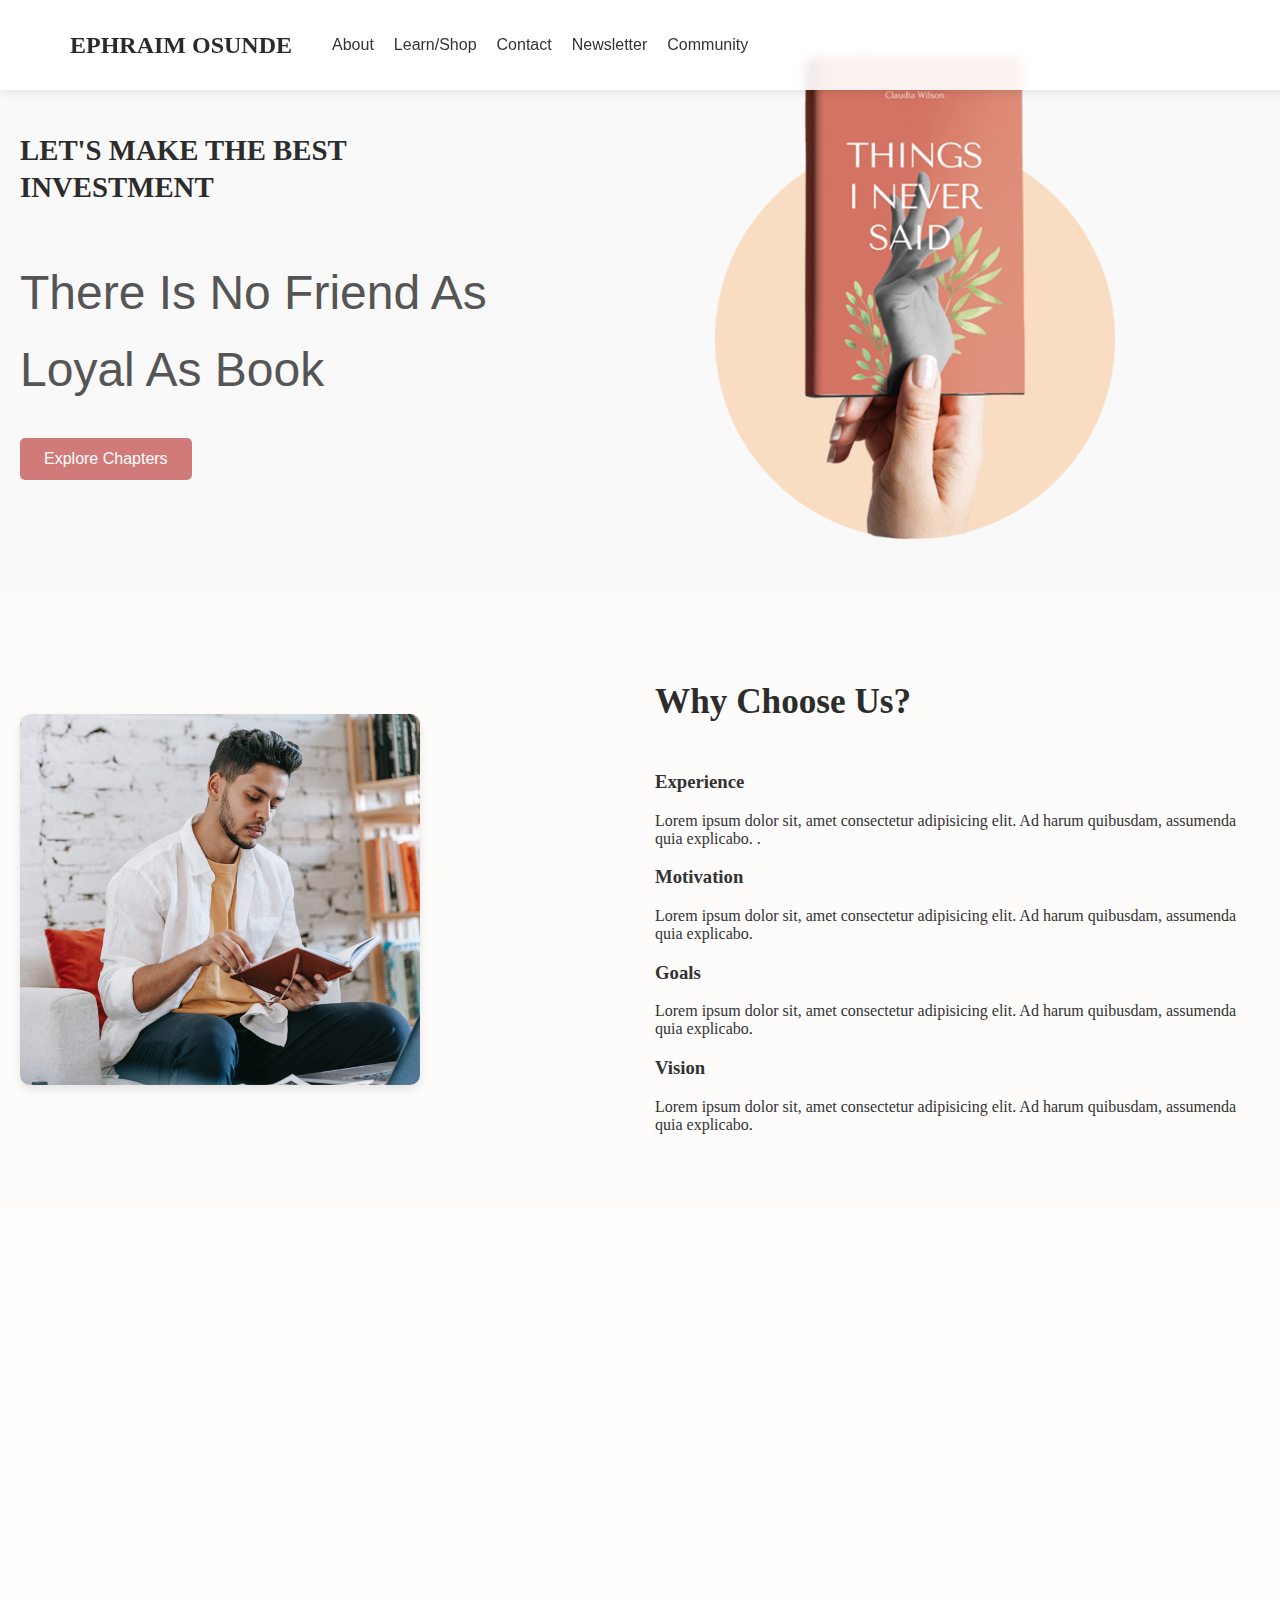
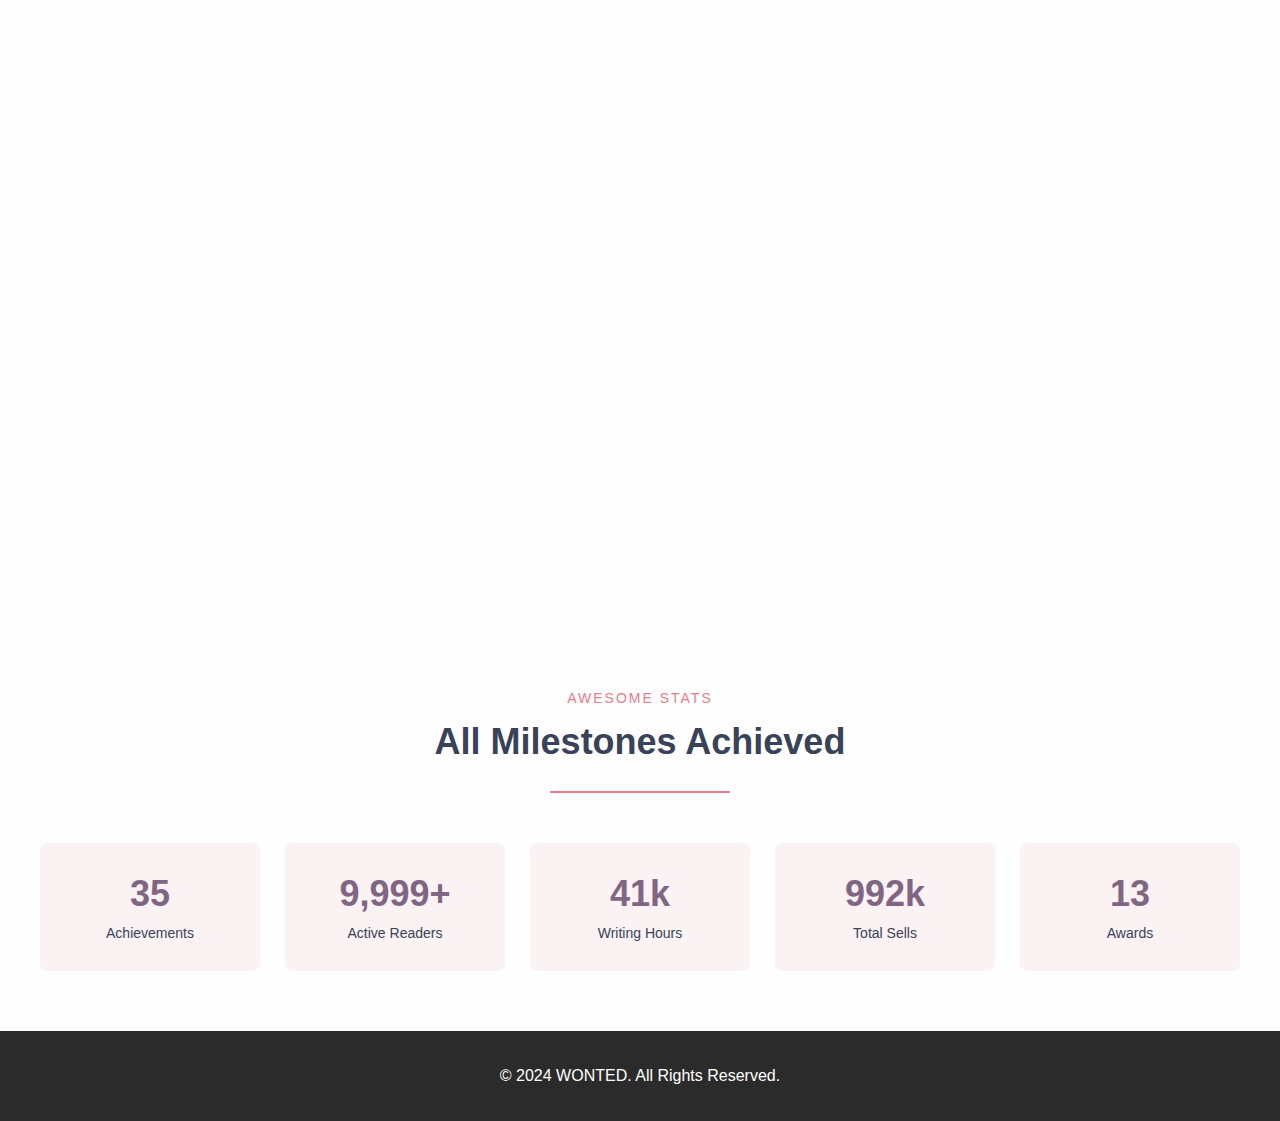
<file: index.html>
<!DOCTYPE html>
<html lang="en">
<head>
  <meta charset="UTF-8">
  <meta name="viewport" content="width=device-width, initial-scale=1.0">
  <title>EPHRAIM OSUNDE </title>
  <link rel="stylesheet" href="styles.css">
  <script defer src="script.js"></script>
  <link href="https://cdnjs.cloudflare.com/ajax/libs/font-awesome/4.7.0/css/font-awesome.min.css" rel="stylesheet">

</head>
<body>
  <header>
    <nav class="navbar">
     <a href="index.html" class="logo"><div class="logo">EPHRAIM OSUNDE</div></a> 
      <div class="menu-toggle" id="mobile-menu">
        <span class="bar"></span>
        <span class="bar"></span>
        <span class="bar"></span>
      </div>
      <ul class="nav-links">
        <li><a href="author.html">About</a></li>
        <li><a href="#events">Learn/Shop</a></li>
        <li><a href="contact.html">Contact</a></li>
        <li><a href="newsletter.html">Newsletter</a></li>
        <li><a href="communnity.html">Community</a></li>
      </ul>
      
    </nav>
  </header>
</body>
</html>


   <!-- Home Section -->
<section id="home" class="home-section">
    <div class="home-content">
      <h1>LET'S MAKE THE BEST INVESTMENT</h1>
      <p>
        There Is No Friend As Loyal As <Area></Area> Book 
      </p>
      <a href="#chapters" class="home-btn">Explore Chapters</a>
    </div>
    <div class="home-image">
      <img src="cover.png" alt="Book Image">
    </div>
  </section>
  

  <section id="benefits" class="benefits-section">
    <div class="benefits-container">
      <!-- Left Side Image -->
      <div class="benefits-image">
        <img src="benefit.jpg" alt="Benefits Image">
      </div>
  
      <!-- Right Side Benefits List -->
      <div class="benefits-content">
        <h2 class="section-title">Why Choose Us?</h2>
        <div class="benefits-grid">
          <div class="benefit-card">
            <h3>Experience</h3>
            <p> Lorem ipsum dolor sit, amet consectetur adipisicing elit. Ad harum quibusdam, assumenda quia explicabo.
                .</p>
          </div>
          <div class="benefit-card">
            <h3>Motivation</h3>
            <p>Lorem ipsum dolor sit, amet consectetur adipisicing elit. Ad harum quibusdam, assumenda quia explicabo.</p>
          </div>
          <div class="benefit-card">
            <h3>Goals</h3>
            <p>Lorem ipsum dolor sit, amet consectetur adipisicing elit. Ad harum quibusdam, assumenda quia explicabo.</p>
          </div>
          <div class="benefit-card">
            <h3>Vision</h3>
            <p>Lorem ipsum dolor sit, amet consectetur adipisicing elit. Ad harum quibusdam, assumenda quia explicabo.</p>
          </div>
        </div>
      </div>
    </div>
  </section>
  

    <!-- Chapters Section -->
<section id="chapters" class="section fade-in">
    <div class="chapters-wrapper">
        <!-- Left Side - Book Image -->
        <div class="chapters-image">
            <img src="book.png" alt="Book Image">
        </div>

        <!-- Right Side - Chapters Accordion -->
        <div class="chapters-content">
            <p class="section-subtitle">CHAPTERS</p>
            <h2 class="section-title">Chapters we've covered</h2>
            <hr class="section-divider">

            <div class="chapter-accordion">
                <div class="chapter-item active">
                    <button class="chapter-header">Chapter 01</button>
                    <div class="chapter-body">
                        <p>Lorem ipsum dolor sit amet consectetur adipisicing elit. Temporibus ea dolore amet laudantium quibusdam nobis labore molestiae odit voluptas velit!</p>
                    </div>
                </div>
                <div class="chapter-item">
                    <button class="chapter-header">Chapter 02</button>
                    <div class="chapter-body">
                        <p>Lorem ipsum dolor sit amet consectetur adipisicing elit.</p>
                    </div>
                </div>
                
                    
                    
                        

                        
                </div>
            </div>
        </div>
    </div>
</section>

  
 
  
 

    
      
          
      
  </section>

  
  

    <section class="stats-section">
      <div class="stats-header">
        <div class="stats-subtitle">AWESOME STATS</div>
        <h2 class="stats-title">All Milestones Achieved</h2>
      </div>
  
      <div class="stats-grid">
        <div class="stat-card">
          <div class="stat-number">35</div>
          <div class="stat-label">Achievements</div>
        </div>
  
        <div class="stat-card">
          <div class="stat-number">9,999+</div>
          <div class="stat-label">Active Readers</div>
        </div>
  
        <div class="stat-card">
          <div class="stat-number">41k</div>
          <div class="stat-label">Writing Hours</div>
        </div>
  
        <div class="stat-card">
          <div class="stat-number">992k</div>
          <div class="stat-label">Total Sells</div>
        </div>
  
        <div class="stat-card">
          <div class="stat-number">13</div>
          <div class="stat-label">Awards</div>
        </div>
      </div>
    </section>
  </body>
 
  

 

  


    <!-- Footer -->
    <footer>
        <p>&copy; 2024 WONTED. All Rights Reserved.</p>
    </footer>
</body>
</html>
</file>
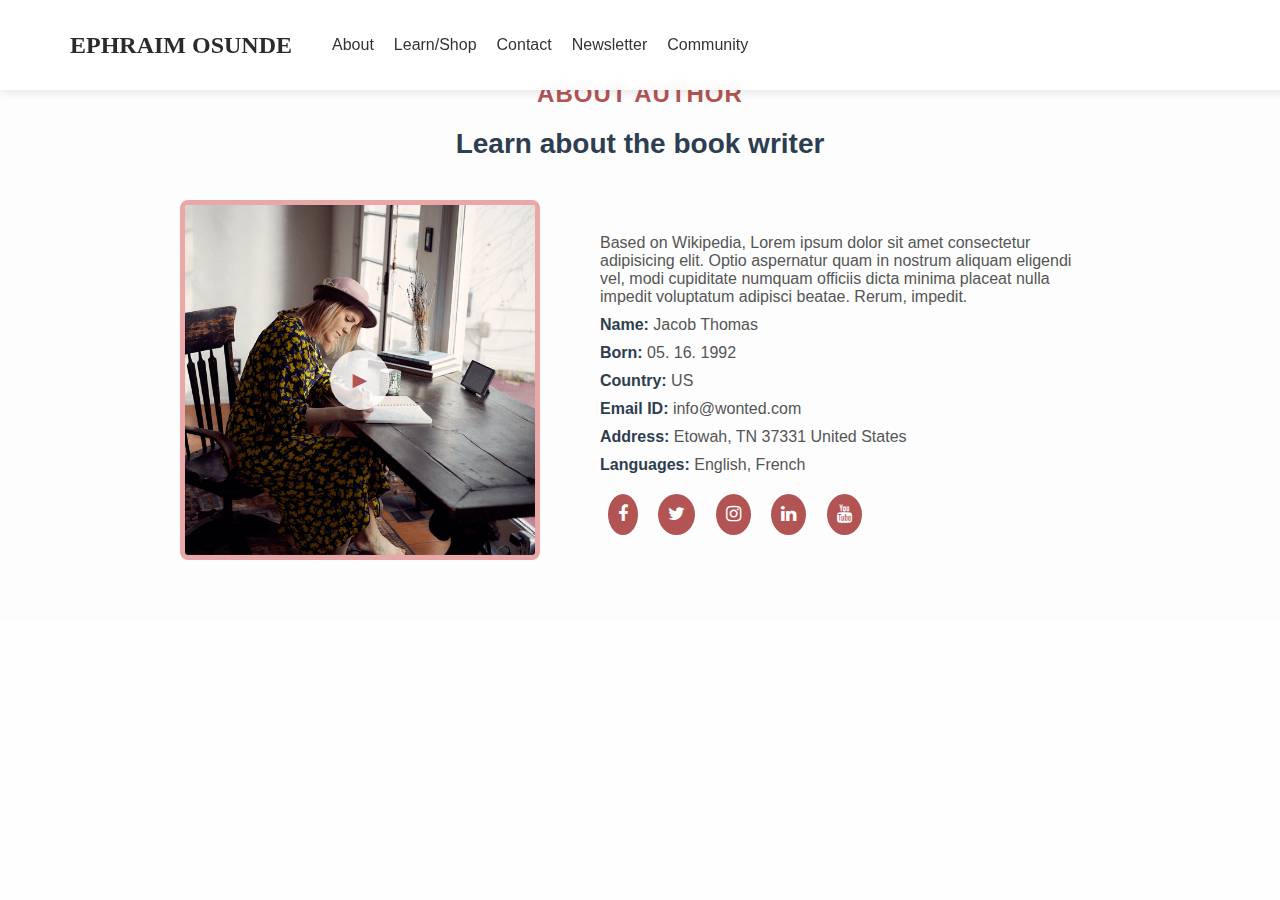
<file: author.html>
<!DOCTYPE html>
<html lang="en">
<head>
  <meta charset="UTF-8">
  <meta name="viewport" content="width=device-width, initial-scale=1.0">
  <title>Wondera Book publishers</title>
  <link rel="stylesheet" href="styles.css">
  <script defer src="script.js"></script>
  <link href="https://cdnjs.cloudflare.com/ajax/libs/font-awesome/4.7.0/css/font-awesome.min.css" rel="stylesheet">
 </head>
 
 <body>
    <header>
        <nav class="navbar">
          <a href="index.html" class="logo"><div class="logo">EPHRAIM OSUNDE</div></a> 
          <div class="menu-toggle" id="mobile-menu">
            <span class="bar"></span>
            <span class="bar"></span>
            <span class="bar"></span>
          </div>
          <ul class="nav-links">
            <li><a href="author.html">About</a></li>
            <li><a href="#events">Learn/Shop</a></li>
            <li><a href="contact.html">Contact</a></li>
            <li><a href="newsletter.html">Newsletter</a></li>
            <li><a href="communnity.html">Community</a></li>
          </ul>
          
        </nav>
      </header>
 <!-- Author Section -->
 <section id="author" class="author-section">
    <h2 class="author-title">ABOUT AUTHOR</h2>
    <p class="author-subtitle">Learn about the book writer</p>
    <div class="author-container">
      <!-- Author Image with Play Button -->
      <div class="author-image">
        <a href="https://youtu.be/qg0_FinB6EE">
        <img src="video.png" alt="Author Writing at Desk" >
        <div class="play-button">
          <span>&#9658;</span>
        </div>
      </div>
    </a>
      <!-- Author Details -->
      <div class="author-details">
        <p>
          Based on Wikipedia, Lorem ipsum dolor sit amet consectetur adipisicing elit. Optio aspernatur quam in nostrum aliquam eligendi vel, modi cupiditate numquam officiis dicta minima placeat nulla impedit voluptatum adipisci beatae. Rerum, impedit.
        </p>
        <p><strong>Name:</strong> Jacob Thomas</p>
        <p><strong>Born:</strong> 05. 16. 1992</p>
        <p><strong>Country:</strong> US</p>
        <p><strong>Email ID:</strong> info@wonted.com</p>
        <p><strong>Address:</strong> Etowah, TN 37331 United States</p>
        <p><strong>Languages:</strong> English, French</p>
        <div class="author-social">
          <div class="social-icons">
            <a href="https://facebook.com" target="_blank" class="icon facebook"><i class="fa fa-facebook"></i></a>
            <a href="https://x.com" target="_blank" class="icon twitter"><i class="fa fa-twitter"></i></a>
            <a href="https://instagram.com" target="_blank" class="icon instagram"><i class="fa fa-instagram"></i></a>
            <a href="https://likedin.com" target="_blank" class="icon linkedin"><i class="fa fa-linkedin"></i></a>
            <a href="https://youtube.com" target="_blank" class="icon youtube"><i class="fa fa-youtube"></i></a>
          </div>
          
        </div>
      </div>
    </div>
</body>
</html>
</file>
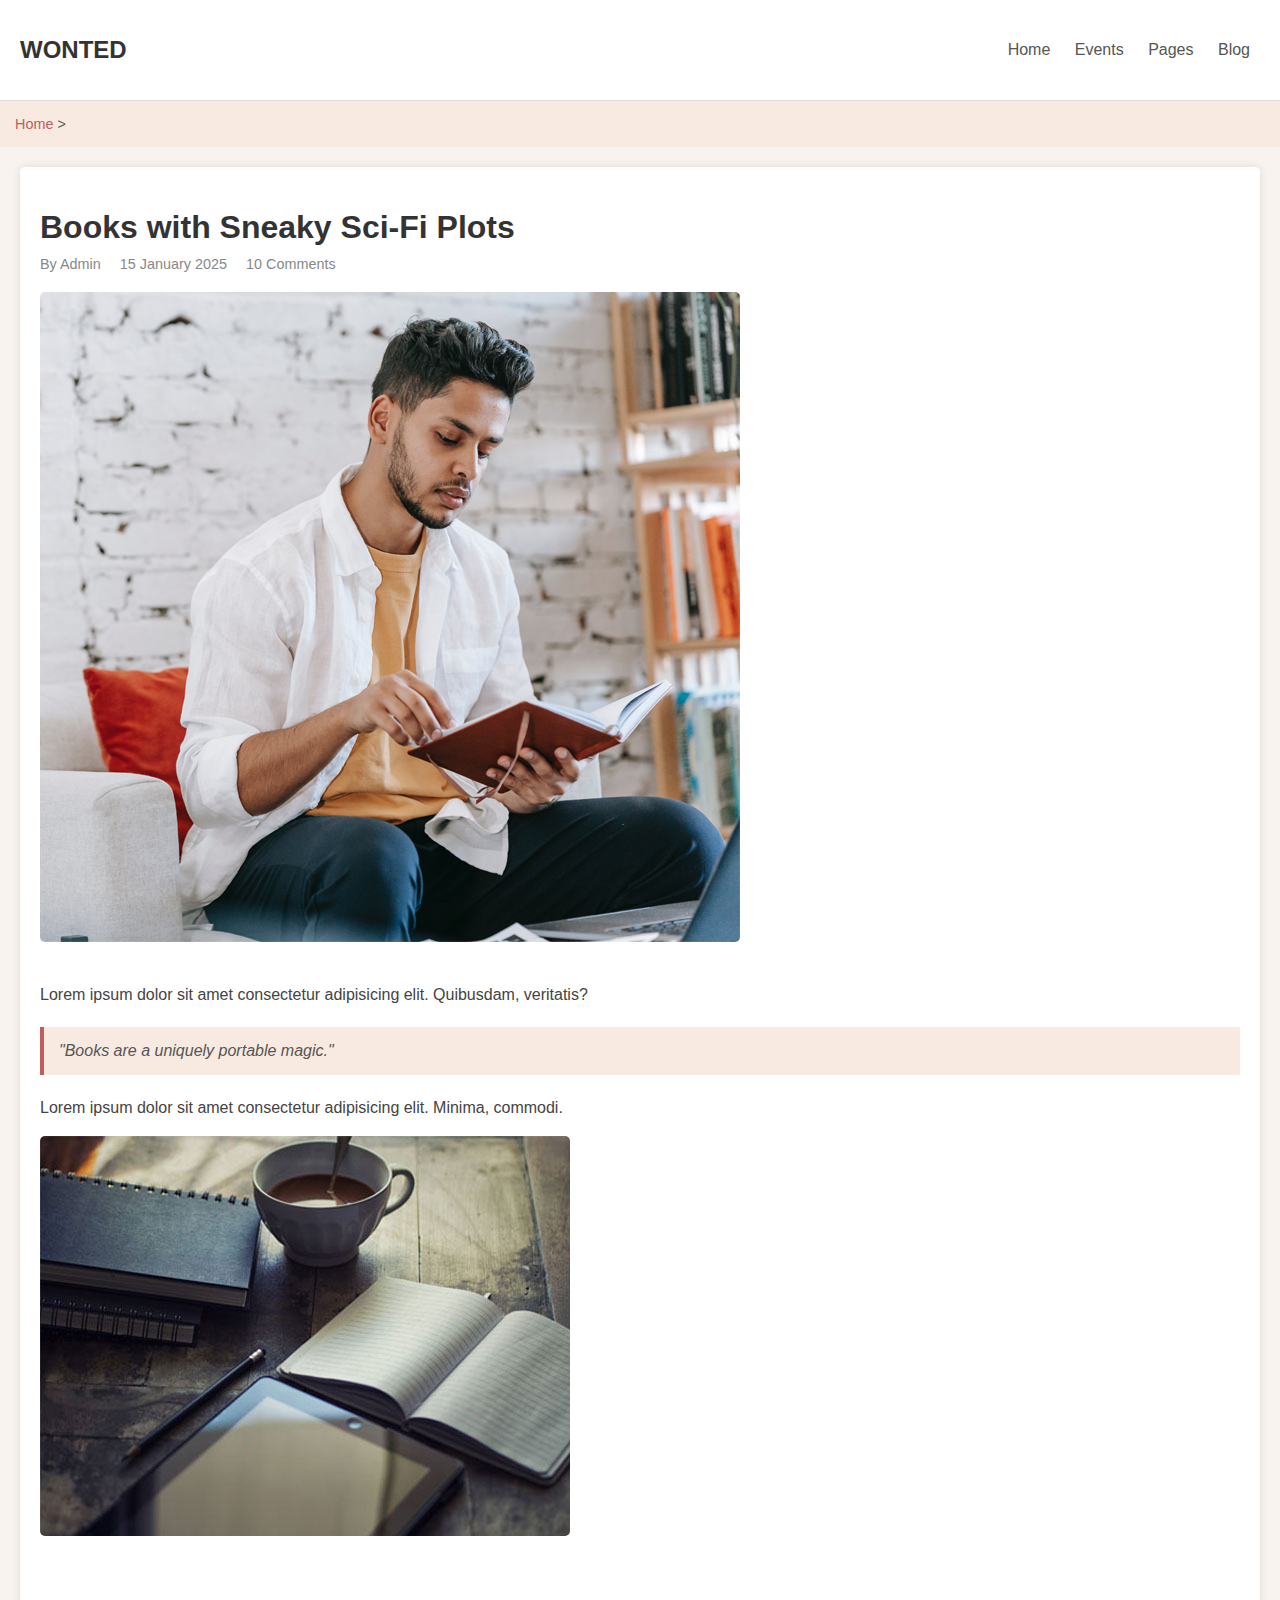
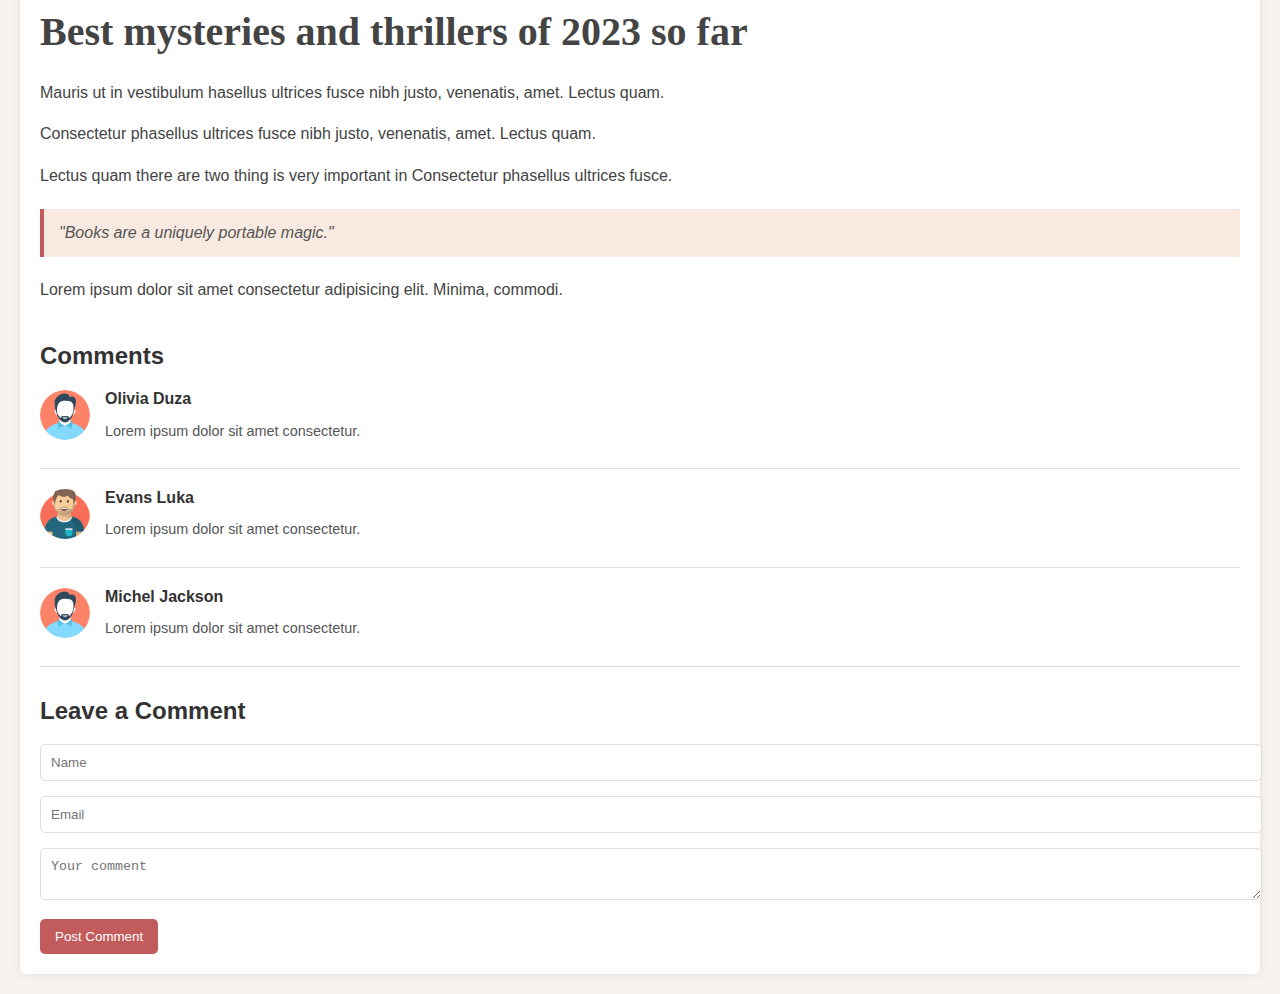
<file: blog.html>
<!DOCTYPE html>
<html lang="en">
<head>
    <meta charset="UTF-8">
    <meta name="viewport" content="width=device-width, initial-scale=1.0">
    <title>Blog Page</title>
    <style>
        body {
            font-family: Arial, sans-serif;
            margin: 0;
            padding: 0;
            background-color: #f8f3ef;
        }

        header {
            background-color: #fff;
            padding: 20px;
            display: flex;
            justify-content: space-between;
            align-items: center;
            border-bottom: 1px solid #ddd;
        }

        header h1 {
            font-size: 1.5rem;
            color: #333;
        }

        nav a {
            margin: 0 10px;
            color: #555;
            text-decoration: none;
        }

        .breadcrumb {
            background-color: #f8eae1;
            padding: 15px;
            font-size: 0.9rem;
            color: #555;
        }

        .breadcrumb a {
            color: #c25b5b;
            text-decoration: none;
        }

        .main-content {
            max-width: 1200px;
            margin: 20px auto;
            padding: 20px;
            background: #fff;
            border-radius: 5px;
            box-shadow: 0 0 10px rgba(0, 0, 0, 0.1);
        }

        .post-title {
            font-size: 2rem;
            margin-bottom: 10px;
            color: #333;
        }

        .post-meta {
            font-size: 0.9rem;
            color: #888;
            margin-bottom: 20px;
        }

        .post-meta span {
            margin-right: 15px;
        }

        .post-content img {
            max-width: 70%;
            border-radius: 5px;
            margin-bottom: 20px;
        }

        .post-content p {
            line-height: 1.6;
            margin-bottom: 15px;
            color: #444;
        }

        .post-content blockquote {
            margin: 20px 0;
            padding: 15px;
            background-color: #f8eae1;
            border-left: 4px solid #c25b5b;
            color: #555;
            font-style: italic;
        }

        .comment-section {
            margin-top: 40px;
        }

        .comment-section h2 {
            font-size: 1.5rem;
            color: #333;
        }

        .comment {
            display: flex;
            margin-top: 20px;
            border-bottom: 1px solid #ddd;
            padding-bottom: 15px;
        }

        .comment img {
            border-radius: 50%;
            width: 50px;
            height: 50px;
            margin-right: 15px;
        }

        .comment .comment-details {
            flex: 1;
        }

        .comment .comment-details h3 {
            margin: 0;
            font-size: 1rem;
            color: #333;
        }

        .comment .comment-details p {
            font-size: 0.9rem;
            color: #555;
        }

        .add-comment {
            margin-top: 30px;
        }

        .add-comment input,
        .add-comment textarea {
            width: 100%;
            padding: 10px;
            margin-bottom: 15px;
            border: 1px solid #ddd;
            border-radius: 5px;
        }

        .add-comment button {
            background-color: #c25b5b;
            color: #fff;
            border: none;
            padding: 10px 15px;
            cursor: pointer;
            border-radius: 5px;
        }
        .list{
            font-family: Vivaldi;
            font-weight: bold;
            font-size: 40px;
        }
    </style>
</head>
<body>
    <header>
        <h1>WONTED</h1>
        <nav>
            <a href="index.html">Home</a>
            <a href="index.html">Events</a>
            <a href="#">Pages</a>
            <a href="#">Blog</a>
        </nav>
    </header>

    <div class="breadcrumb">
        <a href="index.html">Home</a> </a> > 
    </div>

    <div class="main-content">
        <h1 class="post-title">Books with Sneaky Sci-Fi Plots</h1>
        <div class="post-meta">
            <span>By Admin</span>
            <span>15 January 2025</span>
            <span>10 Comments</span>
        </div>
        <div class="post-content">
            <a href="index.html"><img src="benefit.jpg" alt="Books image"></a>
            <p>Lorem ipsum dolor sit amet consectetur adipisicing elit. Quibusdam, veritatis?</p>
            <blockquote>"Books are a uniquely portable magic."</blockquote>
            <p>Lorem ipsum dolor sit amet consectetur adipisicing elit. Minima, commodi.</p>
        </div>
        
        <div class="post-content">
            <a href="index.html"><img src="Blog.jpg" alt="Books image"></a>
           <p class="list">Best mysteries and thrillers of 2023 so far </p>
            <p>
                Mauris ut in vestibulum hasellus ultrices fusce nibh justo, venenatis, amet. Lectus quam.  </p>
                <p>Consectetur phasellus ultrices fusce nibh justo, venenatis, amet. Lectus quam. </p>
                <p>Lectus quam there are two thing is very important in Consectetur phasellus ultrices fusce. </p>
            <blockquote>"Books are a uniquely portable magic."</blockquote>
            <p>Lorem ipsum dolor sit amet consectetur adipisicing elit. Minima, commodi.</p>
        </div>

        <div class="comment-section">
            <h2>Comments</h2>

            <div class="comment">
                <img src="user-1.png" alt="Avatar">
                <div class="comment-details">
                    <h3>Olivia Duza</h3>
                    <p>Lorem ipsum dolor sit amet consectetur.</p>
                </div>
            </div>

            <div class="comment">
                <img src="user-2.png" alt="Avatar">
                <div class="comment-details">
                    <h3>Evans Luka</h3>
                    <p>Lorem ipsum dolor sit amet consectetur.</p>
                </div>
            </div>

            <div class="comment">
                <img src="user-3.png" alt="Avatar">
                <div class="comment-details">
                    <h3>Michel Jackson</h3>
                    <p>Lorem ipsum dolor sit amet consectetur.</p>
                </div>
            </div>

            

            <div class="add-comment">
                <h2>Leave a Comment</h2>
                <input type="text" placeholder="Name">
                <input type="email" placeholder="Email">
                <textarea placeholder="Your comment"></textarea>
                <button>Post Comment</button>
                
                
            </div>
        </div>
    </div>
</body>
</html>
</file>
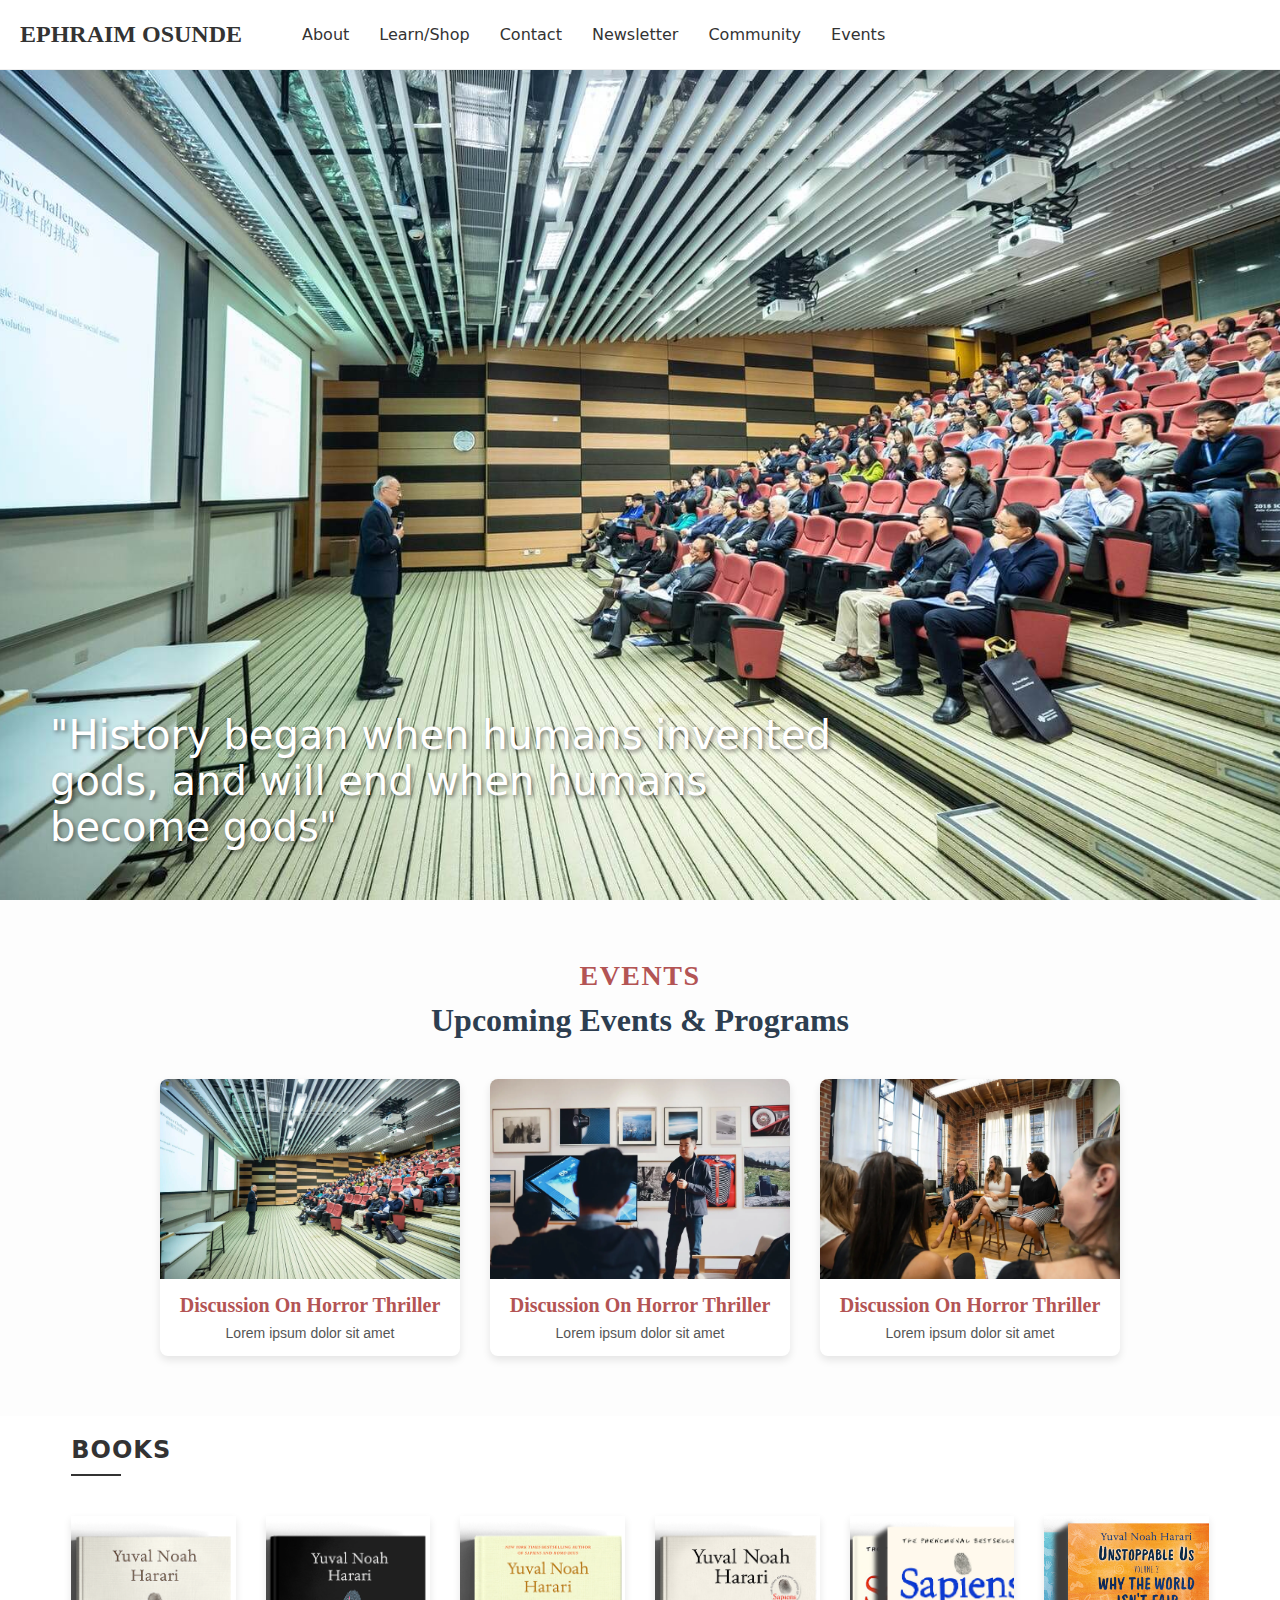
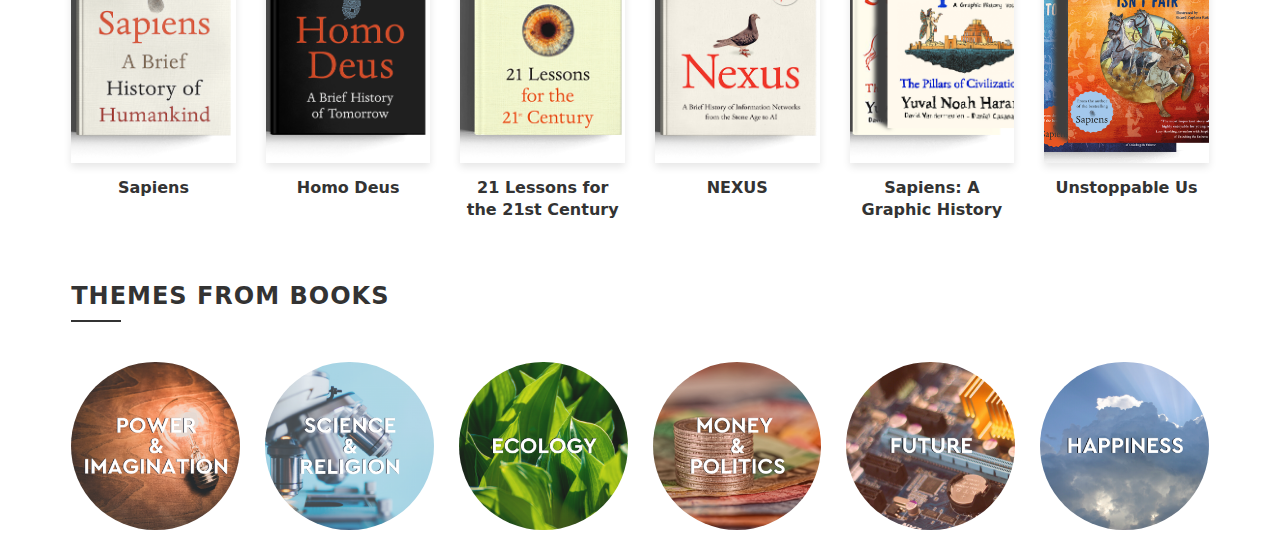
<file: communnity.html>
<!DOCTYPE html>
<html lang="en">
<head>
    <meta charset="UTF-8">
    <meta name="viewport" content="width=device-width, initial-scale=1.0">
    <title>Community</title>
    
    <style>
        * {
            margin: 0;
            padding: 0;
            box-sizing: border-box;
            font-family: system-ui, -apple-system, BlinkMacSystemFont, 'Segoe UI', sans-serif;
            scroll-behavior: smooth;
        }

        .nav {
  position: fixed;
  top: 0;
  left: 0;
  right: 0;
  width: 100%;
  min-height: 70px; /* Changed to min-height to allow expansion */
  background: #fff;
  border-bottom: 1px solid #eee;
  display: flex;
  flex-wrap: wrap; /* Allow items to wrap */
  align-items: center;
  padding: 10px 20px;
  z-index: 1000;
}

.logo {
  font-size: 1.5rem;
  font-weight: bold;
  color: #333;
  font-family: 'Times New Roman', Times, serif;
  text-decoration: none;
margin-right: 30px;
}



.logo img {
  width: 50px;
  padding-right: 60px;
  display: block;
}

.hamburger {
  display: none;
}

.nav-links {
  display: flex;
  align-items: center;
  gap: 30px;
  flex-wrap: wrap; /* Allow links to wrap */
}

.nav-links a {
  color: #333;
  text-decoration: none;
  font-size: 16px;
  padding: 5px 0;
  white-space: normal; /* Allow text to wrap */
  list-style: none;
}

@media screen and (max-width: 600px) {
  body {
    padding-top: 60px;
  }
  
  .nav {
    padding: 8px 10px;
  }

  .nav-links {
    width: 100%; /* Full width on small screens */
    justify-content: space-between; /* Spread items evenly */
    gap: 10px;
  }

  .logo img {
    width: 40px;
    padding-right: 20px;
  }

  .nav-links a {
    font-size: 14px;
    text-align: center;
  }
}

@media screen and (max-width: 400px) {
  .nav-links {
    gap: 5px;
  }

  .logo img {
    width: 30px;
    padding-right: 10px;
  }

  .nav-links a {
    font-size: 12px;
    padding: 3px 0;
  }
}


    .hero {
            height: 100vh;
            position: relative;
            overflow: hidden;
        }

        .hero-image {
            width: 100%;
            height: 100%;
            object-fit: cover;
        }

        .hero-quote {
            position: absolute;
            bottom: 50px;
            left: 50px;
            color: white;
            font-size: 2.5rem;
            max-width: 800px;
            text-shadow: 2px 2px 4px rgba(0,0,0,0.5);
        }
        /* Media Section */
        .media-section {
            padding: 40px;
            background: #f5f5f5;
        }

        .section-title {
            font-size: 1.5rem;
            margin-bottom: 30px;
            text-transform: uppercase;
            letter-spacing: 2px;
        }

        .media-grid {
            display: grid;
            grid-template-columns: repeat(auto-fit, minmax(280px, 1fr));
            gap: 30px;
            margin-bottom: 40px;
        }

        .media-card {
            background: white;
            border-radius: 8px;
            overflow: hidden;
            box-shadow: 0 2px 10px rgba(0,0,0,0.1);
            transition: transform 0.3s ease;
        }

        .media-card:hover {
            transform: translateY(-5px);
        }

        .media-image {
            width: 100%;
            height: 200px;
            object-fit: cover;
        }

        .media-content {
            padding: 20px;
        }

        .media-title {
            font-size: 1.2rem;
            margin-bottom: 10px;
        }

        .media-date {
            font-size: 0.9rem;
            color: #666;
        }

        @media (max-width: 768px) {
            .nav-links {
              display: flex;
              flex-shrink: 1;  
            }

            .hero-quote {
                font-size: 1.8rem;
                left: 20px;
                right: 20px;
            }
        }

        
        .container {
      width: 92%;
      max-width: 1200px;
      margin: 0 auto;
      padding: 20px;
      font-family: Arial, sans-serif;
    }

    .section-title {
      font-size: 20px;
      color: #333;
      margin-bottom: 30px;
      text-transform: uppercase;
      letter-spacing: 1px;
      position: relative;
    }

    .section-title::after {
      content: '';
      display: block;
      width: 50px;
      height: 2px;
      background: #333;
      margin-top: 10px;
    }

    /* Mobile First Design */
    .books-grid {
      display: grid;
      grid-template-columns: repeat(2, 1fr);
      gap: 15px;
      margin-bottom: 40px;
    }

    .book-item {
      text-align: center;
    }

    .book-cover {
      width: 100%;
      height: auto;
      aspect-ratio: 2/3;
      object-fit: cover;
      margin-bottom: 10px;
      box-shadow: 0 4px 8px rgba(0,0,0,0.1);
      transition: transform 0.3s ease, box-shadow 0.3s ease;
    }

    .book-item:hover .book-cover {
      transform: translateY(-5px);
      box-shadow: 0 6px 12px rgba(0,0,0,0.15);
    }

    .book-title {
      font-size: 14px;
      color: #333;
      margin: 0;
      line-height: 1.4;
    }

    .themes-grid {
      display: grid;
      grid-template-columns: repeat(2, 1fr);
      gap: 15px;
    }

    .theme-item {
      position: relative;
      aspect-ratio: 1;
      overflow: hidden;
      border-radius: 50%;
      cursor: pointer;
    }

    .theme-image {
      width: 100%;
      height: 100%;
      object-fit: cover;
      transition: transform 0.3s ease;
    }

    .theme-item:hover .theme-image {
      transform: scale(1.1);
    }

    .theme-title {
      position: absolute;
      top: 50%;
      left: 50%;
      transform: translate(-50%, -50%);
      color: white;
      font-weight: bold;
      text-align: center;
      text-shadow: 2px 2px 4px rgba(0,0,0,0.5);
      width: 100%;
      padding: 10px;
      font-size: 14px;
      text-transform: uppercase;
      letter-spacing: 0.5px;
    }

    /* Tablet Breakpoint */
    @media screen and (min-width: 768px) {
      .section-title {
        font-size: 22px;
        margin-bottom: 35px;
      }

      .books-grid {
        grid-template-columns: repeat(3, 1fr);
        gap: 20px;
        margin-bottom: 50px;
      }

      .book-title {
        font-size: 15px;
      }

      .themes-grid {
        grid-template-columns: repeat(3, 1fr);
        gap: 20px;
      }

      .theme-title {
        font-size: 16px;
      }
    }

    /* Desktop Breakpoint */
    @media screen and (min-width: 1024px) {
      .section-title {
        font-size: 24px;
        margin-bottom: 40px;
      }

      .books-grid {
        grid-template-columns: repeat(6, 1fr);
        gap: 30px;
        margin-bottom: 60px;
      }

      .book-title {
        font-size: 16px;
      }

      .themes-grid {
        grid-template-columns: repeat(6, 1fr);
        gap: 25px;
      }

      .theme-title {
        font-size: 18px;
        opacity: 0;
        transition: opacity 0.3s ease;
        background: rgba(0,0,0,0.4);
      }

      .theme-item:hover .theme-title {
        opacity: 1;
      }
    }

    /* Large Desktop Breakpoint */
    @media screen and (min-width: 1440px) {
      .container {
        max-width: 1400px;
      }

      .books-grid {
        gap: 35px;
      }

      .themes-grid {
        gap: 30px;
      }
    }

    /* Handle very small screens */
    @media screen and (max-width: 375px) {
      .container {
        width: 95%;
        padding: 15px;
      }

      .books-grid {
        grid-template-columns: repeat(1, 1fr);
        gap: 20px;
      }

      .themes-grid {
        grid-template-columns: repeat(1, 1fr);
        gap: 20px;
      }
    }
    .events-section {
  background-color: #fdfdfd;
  text-align: center;
  padding: 60px 20px;
  font-family: 'Playfair Display', serif;
}

.events-title {
  font-size: 28px;
  font-weight: 700;
  font-family: 'Great Vibes', cursive;
  color: #b35454;
  text-transform: uppercase;
  letter-spacing: 1.5px;
}

.events-subtitle {
  font-size: 32px;
  font-family: 'Playfair Display', serif;
  font-weight: 600;
  margin: 10px 0 40px;
  color: #2d3e50;
}

.events-container {
  display: flex;
  flex-wrap: wrap;
  gap: 30px;
  justify-content: center;
}


.event-card {
  background: #fff;
  border-radius: 8px;
  overflow: hidden;
  box-shadow: 0 4px 8px rgba(0, 0, 0, 0.1);
  width: 300px;
  text-align: center;
  transition: transform 0.3s ease-in-out;
  font-family: 'Roboto', sans-serif;
}

.event-card:hover {
  transform: translateY(-5px);
}

.event-image {
  width: 100%;
  height: 200px;
  overflow: hidden;
}

.event-image img {
  width: 100%;
  height: 100%;
  object-fit: cover;
}

.event-details {
  padding: 15px;
}

.event-details h3 {
  font-size: 20px;
  font-family: 'Playfair Display', serif;
  color: #b35454;
  margin-bottom: 8px;
}

.event-details p {
  font-size: 14px;
  font-family: 'Roboto', sans-serif;
  color: #555;
}

@media (max-width: 768px) {
  .events-container {
    flex-direction: column;
    align-items: center;
  }

  .event-card {
    width: 90%;
  }
}

@media (max-width: 480px) {
  .events-title {
    font-size: 24px;
  }

  .events-subtitle {
    font-size: 20px;
  }

  .event-card {
    width: 100%;
  }

  .event-details h3 {
    font-size: 18px;
  }

  .event-details p {
    font-size: 12px;
  }
}
    </style>
</head>
<body>
    <!-- Navigation -->
    <nav class="nav">
      <a href="index.html" class="logo"><div class="logo">EPHRAIM OSUNDE</div></a> 
        <button class="hamburger">
            <span></span>
            <span></span>
            <span></span>
          </button>
        <div class="nav-links">
        <a href="author.html">About</a>
        <a href="#events">Learn/Shop</a>
        <a href="contact.html">Contact</a>
        <a href="newsletter.html">Newsletter</a>
        <a href="communnity.html">Community</a>
        <a href="events.html">Events</a>
           
          
        </div>
    </nav>

    <!-- Hero Section -->
    <section class="hero">
        <img src="we.jpg" alt="Hero Image" class="hero-image">
        <div class="hero-quote">
            "History began when humans invented gods, and will end when humans become gods"
        </div>
    </section>

    <section id="events" class="events-section">
        <h2 class="events-title">Events</h2>
        <h3 class="events-subtitle">Upcoming Events & Programs</h3>
        <div class="events-container">
          <!-- Event Card 1 -->
          <div class="event-card">
            <div class="event-image">
              <img src="event 1.jpg" alt="Event 1">
            </div>
            <div class="event-details">
              <h3>Discussion On Horror Thriller</h3>
              <p>Lorem ipsum dolor sit amet</p>
            </div>
          </div>
          <!-- Event Card 2 -->
          <div class="event-card">
            <div class="event-image">
              <img src="event 2.webp" alt="Event 2">
            </div>
            <div class="event-details">
              <h3>Discussion On Horror Thriller</h3>
              <p>Lorem ipsum dolor sit amet</p>
            </div>
          </div>
          <!-- Event Card 3 -->
          <div class="event-card">
            <div class="event-image">
              <img src="event 3.webp" alt="Event 3">
            </div>
            <div class="event-details">
              <h3>Discussion On Horror Thriller</h3>
              <p>Lorem ipsum dolor sit amet</p>
            </div>
          </div>
        </div>
      </section>
        </div>
    </section>
<section id="books">
    <div class="container">
        <h2 class="section-title">Books</h2>
        <div class="books-grid">
          <div class="book-item">
            <img src="sapiens.png" alt="Book 1" class="book-cover">
            <h3 class="book-title">Sapiens</h3>
          </div>
          <div class="book-item">
            <img src="homo_deus.png" alt="Book 2" class="book-cover">
            <h3 class="book-title">Homo Deus</h3>
          </div>
          <div class="book-item">
            <img src="21lessons_2.png" alt="Book 3" class="book-cover">
            <h3 class="book-title">21 Lessons for the 21st  Century</h3>
          </div>
          <div class="book-item">
            <img src="Nexus_features-website-image.png" alt="Book 3" class="book-cover">
            <h3 class="book-title">NEXUS</h3>
          </div>
          <div class="book-item">
            <img src="GN2-Banners.png" alt="Book 3" class="book-cover">
            <h3 class="book-title">Sapiens: A Graphic History</h3>
          </div>
          <div class="book-item">
            <img src="UU2-covers-main-page-.png" alt="Book 3" class="book-cover">
            <h3 class="book-title">Unstoppable Us</h3>
          </div>
        </div>
    
        <h2 class="section-title">Themes from books</h2>
        <div class="themes-grid">
          <div class="theme-item">
            <img src="/book 1.png" alt="Theme 1" class="theme-image">
            <div class="theme-title"></div>
          </div>
          <div class="theme-item">
            <img src="/book 1.1.png" alt="Theme 2" class="theme-image">
            <div class="theme-title"></div>
          </div>
          <div class="theme-item">
            <img src="book 3.png" alt="Theme 3" class="theme-image">
            <div class="theme-title"></div>
          </div>
          <div class="theme-item">
            <img src="book 4.png" alt="Theme 3" class="theme-image">
            <div class="theme-title"></div>
          </div>
          <div class="theme-item">
            <img src="book 5.png" alt="Theme 3" class="theme-image">
            <div class="theme-title"></div>
          </div>
          <div class="theme-item">
            <img src="book 6.png" alt="Theme 3" class="theme-image">
            <div class="theme-title"></div>
          </div>
        </div>
      </div>
    </section>

</body>
</html>
</file>
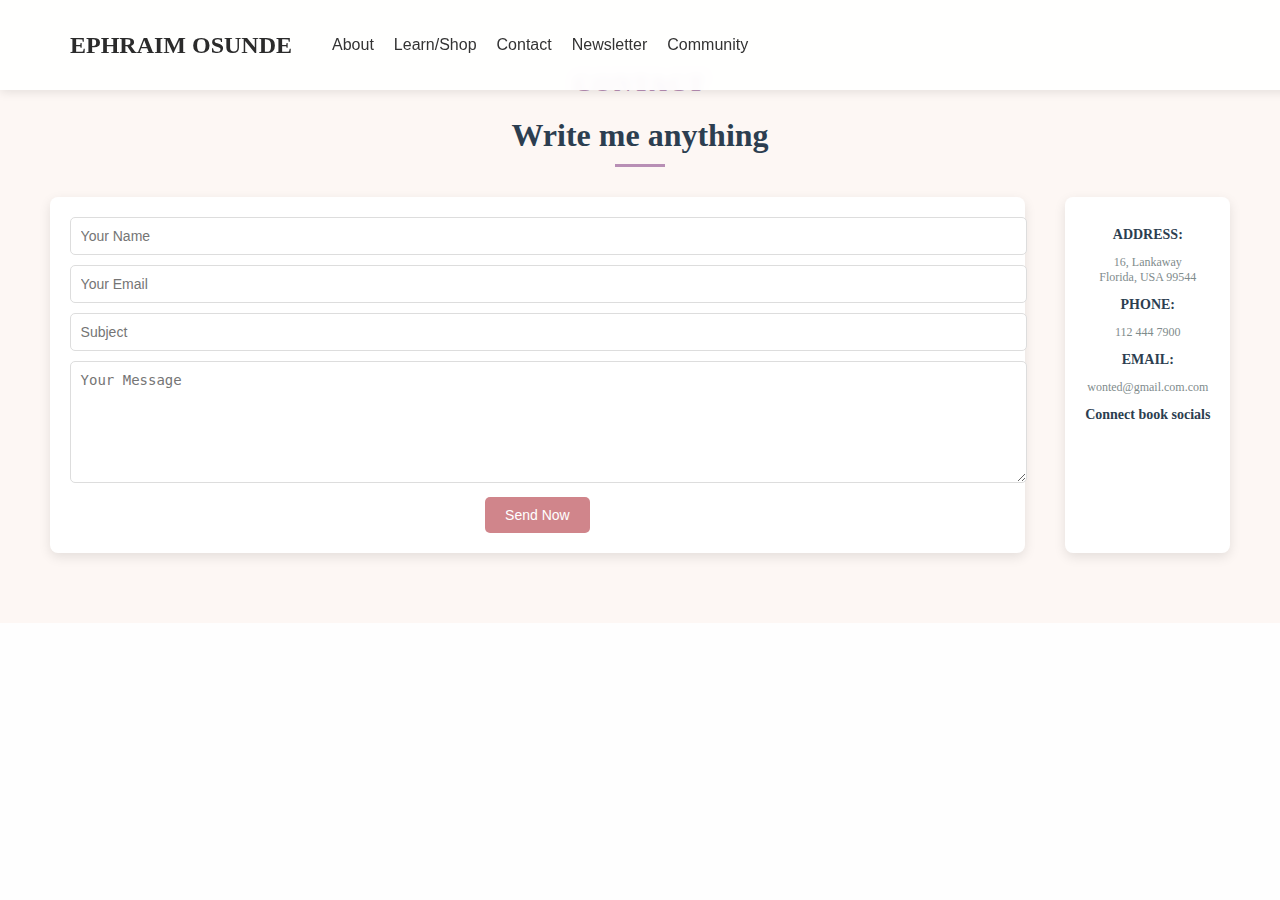
<file: contact.html>
<!DOCTYPE html>
<html lang="en">
<head>
  <meta charset="UTF-8">
  <meta name="viewport" content="width=device-width, initial-scale=1.0">
  <title>All Events</title>
  <link rel="stylesheet" href="styles.css">
  <script defer src="script.js"></script>

  <header>
    <nav class="navbar">
      <a href="index.html" class="logo"><div class="logo">EPHRAIM OSUNDE</div></a> 
      <div class="menu-toggle" id="mobile-menu">
        <span class="bar"></span>
        <span class="bar"></span>
        <span class="bar"></span>
      </div>
    
        <ul class="nav-links">
          <li><a href="author.html">About</a></li>
          <li><a href="#events">Learn/Shop</a></li>
          <li><a href="contact.html">Contact</a></li>
          <li><a href="newsletter.html">Newsletter</a></li>
          <li><a href="communnity.html">Community</a></li>
        </ul>
      
    </nav>
  </header>
  <body>
  <section id="contact" class="contact-section">
    <h2 class="contact-title">CONTACT</h2>
    <h3 class="contact-subtitle">Write me anything</h3>
    <div class="contact-divider"></div>
  
    <div class="contact-container">
      <!-- Contact Form -->
      <div class="contact-form">
        <input type="text" placeholder="Your Name">
        <input type="email" placeholder="Your Email">
        <input type="text" placeholder="Subject">
        <textarea placeholder="Your Message"></textarea>
        <button class="contact-btn">Send Now</button>
      </div>
  
      <!-- Contact Info -->
      <div class="contact-info">
        <h4>ADDRESS:</h4>
        <p>16, Lankaway<br>Florida, USA 99544</p>
  
        <h4>PHONE:</h4>
        <p>112 444 7900</p>
  
        <h4>EMAIL:</h4>
        <p>wonted@gmail.com.com</p>
  
        <h4>Connect book socials</h4>
        <div class="contact-socials">
          <div class="social-icons">
            <a href="https://facebook.com" target="_blank" class="icon facebook"><i class="fa fa-facebook"></i></a>
            <a href="https://x.com" target="_blank" class="icon twitter"><i class="fa fa-twitter"></i></a>
            <a href="https://instagram.com" target="_blank" class="icon instagram"><i class="fa fa-instagram"></i></a>
            <a href="https://likedin.com" target="_blank" class="icon linkedin"><i class="fa fa-linkedin"></i></a>
            <a href="https://youtube.com" target="_blank" class="icon youtube"><i class="fa fa-youtube"></i></a>
          </div>
          
        </div>
      </div>
    </div>
</body>
</html>
</file>
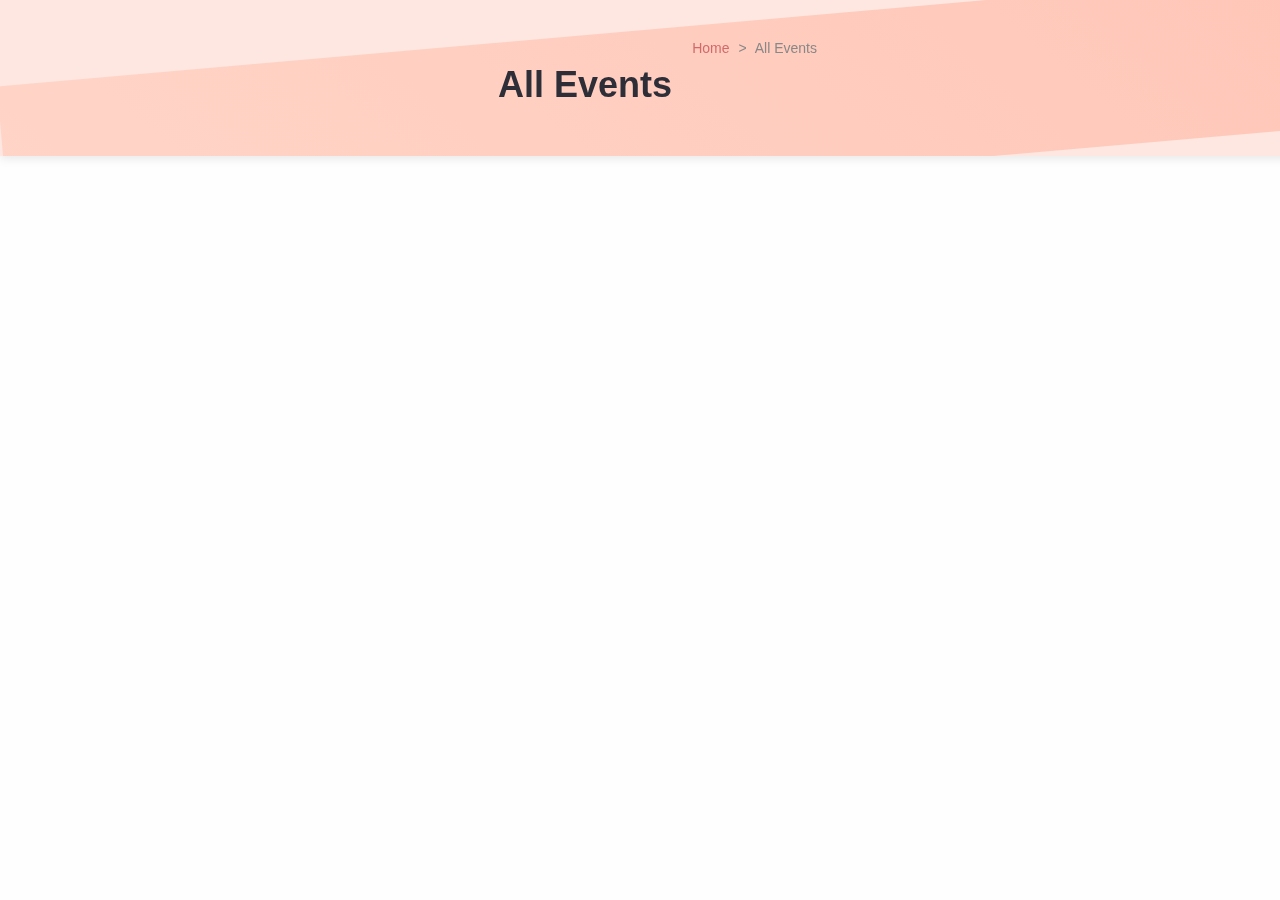
<file: events.html>
<!DOCTYPE html>
<html lang="en">
<head>
  <meta charset="UTF-8">
  <meta name="viewport" content="width=device-width, initial-scale=1.0">
  <title>All Events</title>
  <link rel="stylesheet" href="styles.css">
  <style>
    * Events Section */
.events {
  padding: 40px 20px;
}

.container {
  max-width: 1200px;
  margin: 0 auto;
  display: flex;
  justify-content: space-between;
  gap: 20px;
  flex-wrap: wrap;
}

.event-card {
  background: #fff;
  border: 1px solid #ddd;
  border-radius: 10px;
  width: calc(33.33% - 20px); /* Three cards per row */
  box-shadow: 0 4px 6px rgba(0, 0, 0, 0.1);
  overflow: hidden;
  transform: perspective(1000px) translateZ(0);
  transition: transform 0.3s, box-shadow 0.3s;
  opacity: 0; /* For fade-in effect */
}

.event-card:hover {
  transform: perspective(1000px) translateZ(10px);
  box-shadow: 0 8px 12px rgba(0, 0, 0, 0.15);
}

.event-image img {
  width: 100%;
  height: 200px;
  object-fit: cover;
}

.event-content {
  padding: 20px;
}

.event-content h3 {
  font-size: 20px;
  color: #d16b6b;
  margin-bottom: 10px;
}

.event-content p {
  font-size: 14px;
  color: #555;
}

/* Fade-In Animation */
.fade-in {
  animation: fadeIn 2.5s ease forwards;
}

@keyframes fadeIn {
  0% {
    opacity: 0;
    transform: translateY(20px);
  }
  100% {
    opacity: 1;
    transform: translateY(0);
  }
}

/* Responsive Design */
@media (max-width: 768px) {
  .event-card {
    width: calc(50% - 20px);
  }
}

@media (max-width: 480px) {
  .event-card {
    width: 100%;
  }
}
  </style>
</head>
<body>
  <!-- Header Section -->
  <header class="header">
    <div class="container">
      <h1>All Events</h1>
      <nav class="breadcrumb">
        <a href="index.html">Home</a>
        <span>></span>
        <span>All Events</span>
      </nav>
    </div>
    <div class="background-animation"></div>
  </header>

  <!-- Events Section -->
  <section class="events">
    <div class="container">
      <div class="event-card fade-in">
        <div class="event-image">
          <img src="2.webp" alt="Event Image">
        </div>
        <div class="event-content">
          <h3>Discussion On Horror Thriller</h3>
          <p>Lorem ipsum dolor sit amet consectetur, adipisicing elit. Maxime provident, in tempore incidunt laudantium.</p>
        </div>
      </div>
      <div class="event-card fade-in">
        <div class="event-image">
          <img src="3.webp" alt="Event Image">
        </div>
        <div class="event-content">
          <h3>Discussion On Thriller Fiction</h3>
          <p>Lorem ipsum dolor sit amet consectetur, adipisicing elit. Maxime provident, in tempore incidunt laudantium.</p>
        </div>
      </div>
      <div class="event-card fade-in">
        <div class="event-image">
          <img src="we.jpg" alt="Event Image">
        </div>
        <div class="event-content">
          <h3>Discussion On Creative Writing</h3>
          <p>Lorem ipsum dolor sit amet consectetur, adipisicing elit. Maxime provident, in tempore incidunt laudantium.</p>
        </div>
      </div>
    </div>
  </section>
</body>
</html>
</file>
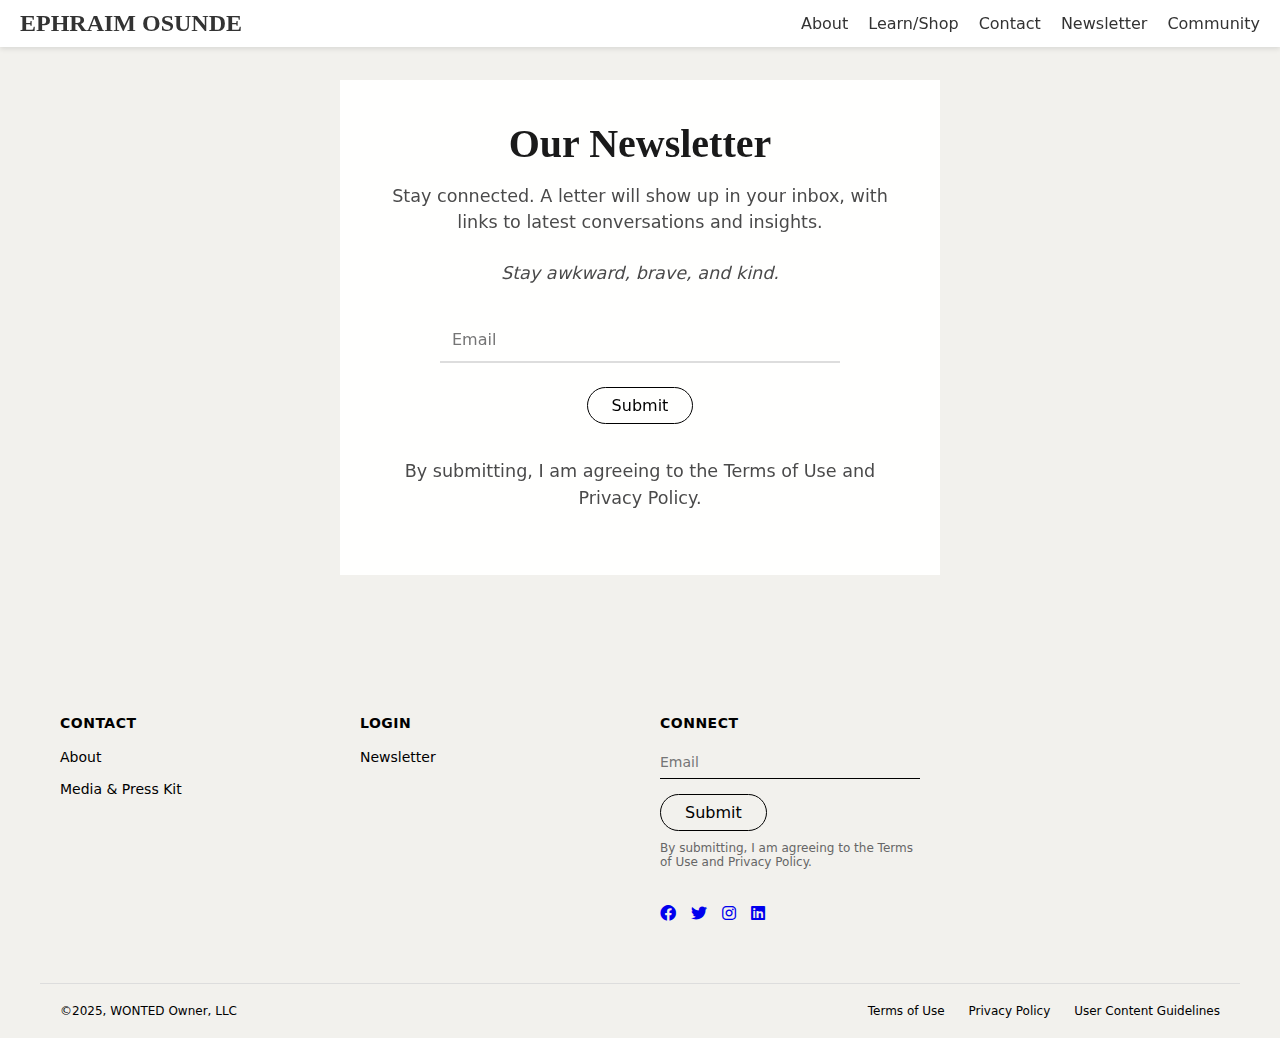
<file: newsletter.html>
<!DOCTYPE html>
<html lang="en">
<head>
    <meta charset="UTF-8">
    <meta name="viewport" content="width=device-width, initial-scale=1.0">
    <title>Newsletter Page</title>
    <script defer src="script.js"></script>
   
<link rel="stylesheet" href="https://cdnjs.cloudflare.com/ajax/libs/font-awesome/6.0.0/css/all.min.css">
    <style>
        * {
            margin: 0;
            padding: 0;
            box-sizing: border-box;
            font-family: system-ui, -apple-system, BlinkMacSystemFont, 'Segoe UI', sans-serif;
        }

        body {
            min-height: 100vh;
            background-color: #f2f1ed;
        }
        header {
  background: #fff;
  box-shadow: 0 2px 5px rgba(0, 0, 0, 0.1);
  position: fixed;
  width: 100%;
  top: 0;
  z-index: 1000;
  position: fixed;
}

.navbar {
  display: flex;
  justify-content: space-between;
  align-items: center;
  padding: 10px 20px;
}

.logo {
  font-size: 1.5rem;
  font-weight: bold;
  color: #333;
}

/* Menu Links */
.nav-links {
  list-style: none;
  display: flex;
  gap: 20px;
}

.nav-links li a {
  text-decoration: none;
  color: #333;
  font-size: 1rem;
  transition: color 0.3s ease;
}

.nav-links li a:hover {
  color: #f39c12;
}

.menu-toggle {
  display: none;
  flex-direction: column;
  cursor: pointer;
}

.menu-toggle .bar {
  background: #333;
  height: 3px;
  width: 25px;
  margin: 3px 0;
  transition: 0.3s;
}

@media (max-width: 768px) {
  .menu-toggle {
    display: flex;
  }

  .nav-links {
    display: none;
    flex-direction: column;
    gap: 10px;
    position: absolute;
    top: 60px;
    left: 0;
    width: 100%;
    background: #fff;
    box-shadow: 0 2px 5px rgba(0, 0, 0, 0.1);
    z-index: 999;
  }

  .nav-links.active {
    display: flex;
  }

  .nav-links li {
    text-align: center;
    padding: 10px 0;
  }

  .nav-links li a {
    font-size: 1rem;
  }
}

@media (max-width: 480px) {
  .logo {
    font-size: 1.2rem;
  }

  .nav-links li a {
    font-size: 0.9rem;
  }
}
/* Ensure all elements size properly */
* {
    box-sizing: border-box;
}
        /* Rest of your existing styles */
        body {
            min-height: 100vh;
            background-color: #f2f1ed;
        }

        .newsletter-section {
            padding: 60px 20px;
            min-height: 70vh;
            display: flex;
            justify-content: center;
            align-items: center;
        }

        /* [Previous styles remain the same...] */

        @media (max-width: 768px) {
            .nav-menu {
                display: none;
            }

            .header {
                padding: 15px 20px;
            }

            .mobile-menu-button {
                display: block;
            }
        }
        /* Newsletter Section Styles */
        .newsletter-section {
            padding: 60px 20px;
            min-height: 70vh;
            display: flex;
            justify-content: center;
            align-items: center;
        }

        .newsletter-card {
            position: relative;
            max-width: 600px;
            width: 90%;
            padding: 40px;
            background-color: rgba(255, 255, 255, 0.95);
            backdrop-filter: blur(10px);
            text-align: center;
            margin: 20px;
        }

        .newsletter-card h1 {
            font-size: 2.5rem;
            color: #1a1a1a;
            margin-bottom: 1rem;
            font-family: Georgia, serif;
        }

        .newsletter-card p {
            color: #4a4a4a;
            margin-bottom: 1.5rem;
            font-size: 1.1rem;
            line-height: 1.5;
        }

        .newsletter-card .tagline {
            font-style: italic;
            margin-bottom: 2rem;
        }

        .email-form {
            display: flex;
            flex-direction: column;
            align-items: center;
            gap: 1.5rem;
        }

        .email-input {
            width: 100%;
            max-width: 400px;
            padding: 12px;
            border: none;
            border-bottom: 2px solid #ddd;
            font-size: 1rem;
            background: transparent;
            transition: border-color 0.3s ease;
        }

        .email-input:focus {
            outline: none;
            border-bottom-color: #1a1a1a;
        }

        .submit-button {
            background: transparent;
            color: #000;
            border: 1px solid #000;
            padding: 8px 24px;
            border-radius: 25px;
            cursor: pointer;
            font-size: 1rem;
            transition: all 0.3s ease;
        }

        .submit-button:hover {
            background-color: #000;
            color: #fff;
        }

        /* Footer Styles */
        .footer-container {
            max-width: 1200px;
            margin: 0 auto;
            padding: 60px 20px;
            display: grid;
            grid-template-columns: repeat(4, 1fr);
            gap: 40px;
        }

        .footer-section {
            display: flex;
            flex-direction: column;
            gap: 15px;
        }

        .footer-heading {
            font-size: 14px;
            font-weight: 600;
            text-transform: uppercase;
            letter-spacing: 0.5px;
            color: #000;
        }

        .footer-links {
            display: flex;
            flex-direction: column;
            gap: 10px;
        }

        .footer-links a {
            color: #000;
            text-decoration: none;
            font-size: 14px;
            line-height: 1.6;
        }

        .footer-links a:hover {
            text-decoration: underline;
        }

        .connect-form {
            width: 100%;
        }

        .connect-form input[type="email"] {
            width: 100%;
            padding: 8px 0;
            margin-bottom: 15px;
            border: none;
            border-bottom: 1px solid #000;
            background: transparent;
            outline: none;
            font-size: 14px;
        }

        .terms-text {
            font-size: 12px;
            color: #666;
            margin-top: 10px;
        }

        .footer-social {
            display: flex;
            gap: 15px;
            margin-top: 20px;
        }

        .footer-bottom {
            max-width: 1200px;
            margin: 0 auto;
            padding: 20px;
            display: flex;
            justify-content: space-between;
            align-items: center;
            font-size: 12px;
            color: #000;
            border-top: 1px solid #ddd;
        }

        .footer-bottom a {
            color: #000;
            text-decoration: none;
            margin-left: 20px;
        }

        .footer-bottom a:hover {
            text-decoration: underline;
        }

        @media (max-width: 768px) {
            .footer-container {
                grid-template-columns: repeat(2, 1fr);
            }
        }

        @media (max-width: 480px) {
            .newsletter-card {
                padding: 30px 20px;
            }

            .newsletter-card h1 {
                font-size: 2rem;
            }

            .footer-container {
                grid-template-columns: 1fr;
            }

            .footer-bottom {
                flex-direction: column;
                gap: 20px;
                text-align: center;
            }

            .footer-bottom a {
                margin: 0 10px;
            }
        }
        .logo {
  font-size: 1.5rem;
  font-weight: bold;
  color: #333;
  font-family: 'Times New Roman', Times, serif;
  text-decoration: none;
}
@media (max-width: 480px) {
  .logo {
    font-size: 1.2rem;
  }}
    </style>
</head>
<body>
    

    <header>
        <nav class="navbar">
            <a href="index.html" class="logo"><div class="logo">EPHRAIM OSUNDE</div></a> 
          <div class="menu-toggle" id="mobile-menu">
            <span class="bar"></span>
            <span class="bar"></span>
            <span class="bar"></span>
          </div>
          <ul class="nav-links">
            <li><a href="author.html">About</a></li>
            <li><a href="#events">Learn/Shop</a></li>
            <li><a href="contact.html">Contact</a></li>
            <li><a href="newsletter.html">Newsletter</a></li>
            <li><a href="communnity.html">Community</a></li>
          </ul>
          
        </nav>
      </header>

  


    <!-- Newsletter Section -->
    <div class="newsletter-section">
        <div class="newsletter-card">
            <h1>Our Newsletter</h1>
            <p>Stay connected. A letter will show up in your inbox, with links to latest conversations and insights.</p>
            <p class="tagline">Stay awkward, brave, and kind.</p>
            
            <form class="email-form">
                <input type="email" class="email-input" placeholder="Email" required>
                <button type="submit" class="submit-button">Submit</button>
                <p class="terms-text">
                    By submitting, I am agreeing to the Terms of Use and Privacy Policy.
                </p>
            </form>
        </div>
    </div>

    <!-- Footer Section -->
    <footer>
        <div class="footer-container">
            <div class="footer-section">
                <h2 class="footer-heading">Contact</h2>
                <div class="footer-links">
                    <a href="author.html">About</a>
                    <a href="communnity.html">Media & Press Kit</a>

                </div>
            </div>

            <div class="footer-section">
                <h2 class="footer-heading">Login</h2>
                <div class="footer-links">
                    <a href="newsletter.html">Newsletter</a>
                    
                </div>
            </div>

            <div class="footer-section">
                <h2 class="footer-heading">Connect</h2>
                <form class="connect-form">
                    <input type="email" placeholder="Email" required>
                    <button type="submit" class="submit-button">Submit</button>
                    <p class="terms-text">By submitting, I am agreeing to the Terms of Use and Privacy Policy.</p>
                </form>
                <div class="footer-social">
                    <a href="https://facebook.com/yourpage" class="social-icon facebook" target="_blank" rel="noopener noreferrer">
                        <i class="fab fa-facebook"></i>
                    </a>
                    <a href="https://twitter.com/yourhandle" class="social-icon twitter" target="_blank" rel="noopener noreferrer">
                        <i class="fab fa-twitter"></i>
                    </a>
                    <a href="https://instagram.com/yourprofile" class="social-icon instagram" target="_blank" rel="noopener noreferrer">
                        <i class="fab fa-instagram"></i>
                    </a>
                    <a href="https://linkedin.com/in/yourprofile" class="social-icon linkedin" target="_blank" rel="noopener noreferrer">
                        <i class="fab fa-linkedin"></i>
                    </a>
                </div>
            </div>
        </div>

        <div class="footer-bottom">
            <div>©2025, WONTED Owner, LLC</div>
            <div>
                <a href="#">Terms of Use</a>
                <a href="#">Privacy Policy</a>
                <a href="#">User Content Guidelines</a>
            </div>
        </div>
    </footer>
</body>
</html>
</file>
<file: styles.css>
/* General Reset */
body, html {
  margin: 0;
  padding: 0;
  font-family: Arial, sans-serif;
}

/* Navbar Styling */
header {
  background: #fff;
  box-shadow: 0 2px 5px rgba(0, 0, 0, 0.1);
  position: fixed;
  width: 100%;
  top: 0;
  z-index: 1000;
  position: fixed;
}

.navbar {
  display: flex;
  justify-content: space-between;
  align-items: center;
  padding: 10px 20px;
}

.logo {
  font-size: 1.5rem;
  font-weight: bold;
  color: #333;
  font-family: 'Times New Roman', Times, serif;
  text-decoration: none;
}

/* Menu Links */
.nav-links {
  list-style: none;
  display: flex;
  gap: 20px;
}

.nav-links li a {
  text-decoration: none;
  color: #333;
  font-size: 1rem;
  transition: color 0.3s ease;
}

.nav-links li a:hover {
  color: #f39c12;
}

.menu-toggle {
  display: none;
  flex-direction: column;
  cursor: pointer;
}

.menu-toggle .bar {
  background: #333;
  height: 3px;
  width: 25px;
  margin: 3px 0 0 30px;
  transition: 0.3s;
}

@media (max-width: 768px) {
  .menu-toggle {
    display: flex;
  }

  .nav-links {
    display: none;
    flex-direction: column;
    gap: 10px;
    position: absolute;
    top: 60px;
    left: 0;
    width: 100%;
    background: #fff;
    box-shadow: 0 2px 5px rgba(0, 0, 0, 0.1);
    z-index: 999;
  }

  .nav-links.active {
    display: flex;
  }

  .nav-links li {
    text-align: center;
    padding: 10px 0;
  }

  .nav-links li a {
    font-size: 1rem;
  }
}

@media (max-width: 480px) {
  .logo {
    font-size: 1.2rem;
  }

  .nav-links li a {
    font-size: 0.9rem;
  }
}

  
 
body, html {
    margin: 0;
    padding: 0;
    scroll-behavior: smooth;
    font-family: Arial, sans-serif;
}

header {
    background: rgba(255, 255, 255, 0.9);
    backdrop-filter: blur(5px);
    position: fixed;
    top: 0;
    z-index: 1000;
    display: flex;
    justify-content: space-between;
    align-items: center;
    padding: 10px 50px;
    box-shadow: 0 2px 10px rgba(0, 0, 0, 0.1);
}

.logo {
    font-size: 24px;
    font-weight: bold;
    color: #2b2b2b;
}

nav ul {
    list-style: none;
    display: flex;
    gap: 20px;
}

nav ul li a {
    text-decoration: none;
    color: #2b2b2b;
    font-weight: 500;
    transition: color 0.3s;
}

nav ul li a:hover {
    color: #ff6f61;
}

.section {
    height: 100vh;
    display: flex;
    align-items: center;
    justify-content: center;
    text-align: center;
    padding: 50px;
    background: linear-gradient(135deg, #fdfcfb, #e2d1c3);
    position: relative;
}

.home-section {
    display: flex;
    align-items: center;
    justify-content: center;
    gap: 50px;
    padding: 60px 80px;
    background: linear-gradient(to right, #fdfcfb, #e2d1c3);
  }
  
  .home-content {
    flex: 1;
    text-align: left;
    max-width: 500px;
  }
  
  .home-content h1 {
    font-size: 1.8em;
    font-weight: bold;
    color: #2c2c2c;
    line-height: 1.3;
    margin-bottom: 20px;
    font-family: 'Times New Roman', Times, serif;
  }
  
  .home-content p {
    font-size: 3.0em;
    color: #555;
    margin-bottom: 30px;
    line-height: 1.6;
    font-family: 'Trebuchet MS', 'Lucida Sans Unicode', 'Lucida Grande', 'Lucida Sans', Arial, sans-serif;
  }
  
  .home-btn {
    display: inline-block;
    padding: 12px 24px;
    font-size: 1em;
    color: #fff;
    background-color: #d17a7a;
    border-radius: 5px;
    text-decoration: none;
    transition: background 0.3s ease;
    
  }
  
  .home-btn:hover {
    background-color: #b45e5e;
  }
  
  .home-image {
    flex: 1;
    text-align: center;
  }
  
  .home-image img {
    max-width: 400px;
    height: auto;
    border-radius: 10px;
  }
  
 
  @media (max-width: 768px) {
    .home-section {
      flex-direction: column-reverse;
      text-align: center;
      padding: 40px 20px;
    }
  
    .home-content {
      max-width: 100%;
      text-align: center;
    }
  
    .home-content h1 {
      font-size: 2.2em;
    }
  
    .home-content p {
      font-size: 1em;
    }
  
    .home-image img {
      max-width: 70%;
    }
  }
  
  
  @media (max-width: 480px) {
    .home-content h1 {
      font-size: 1.8em;
    }
  
    .home-content p {
      font-size: 0.9em;
    }
  
    .home-btn {
      font-size: 0.9em;
      padding: 10px 20px;
    }
  
    .home-image img {
      max-width: 90%;
    }
  }
  
.book img {
    width: 300px;
    transform: rotateY(20deg);
    transition: transform 0.5s ease-in-out;
}

.book img:hover {
    transform: rotateY(0deg) scale(1.05);
}

.fade-in {
    opacity: 0;
    transform: translateY(50px);
    transition: opacity 1s ease-out, transform 0.5s ease-out;
}

.fade-in.active {
    opacity: 1;
    transform: translateY(0);
}

body, html {
    margin: 0;
    padding: 0;
    box-sizing: border-box;
    overflow-x: hidden;
  }
  
  .benefits-section {
    padding: 60px 5%;
    background-color: #f9f9f9;
  }
  
  /* Benefits Container */
  .benefits-container {
    display: flex;
    align-items: center;
    justify-content: space-between;
    gap: 30px;
    font-family: cursive;
  }
  
  /* ======= IMAGE SECTION ======= */
  .benefits-image {
    flex: 1;
    max-width: 40%;
  }
  
  .benefits-image img {
    width: 100%;
    height: auto;
    border-radius: 10px;
    object-fit: cover;
  }
  
  /* ======= BENEFITS LIST SECTION ======= */
  .benefits-list {
    flex: 1.5;
    display: grid;
    grid-template-columns: 1fr 1fr;
    gap: 20px;
  }
  
  .benefit-item {
    background: #fff;
    border: 1px solid #e0e0e0;
    border-radius: 8px;
    padding: 20px;
    text-align: center;
    box-shadow: 0 4px 8px rgba(0, 0, 0, 0.1);
    transition: transform 0.3s ease;
  }
  
  .benefit-item:hover {
    transform: translateY(-5px);
  }
  
  .benefit-item h3 {
    font-size: 18px;
    margin-bottom: 10px;
    color: #333;
  }
  
  .benefit-item p {
    font-size: 14px;
    color: #666;
  }
  
  /* ======= RESPONSIVE DESIGN ======= */
  
  /* Tablets */
  @media (max-width: 1024px) {
    .benefits-container {
      flex-direction: column;
      gap: 20px;
    }
  
    .benefits-image {
      max-width: 60%;
    }
  
    .benefits-list {
      grid-template-columns: 1fr;
    }
  
    .benefit-item {
      width: 100%;
    }
  }
  
  /* Mobile Devices */
  @media (max-width: 768px) {
    .benefits-image {
      max-width: 80%;
    }
  
    .benefits-list {
      grid-template-columns: 1fr;
    }
  
    .benefit-item {
      padding: 15px;
    }
  
    .benefit-item h3 {
      font-size: 16px;
    }
  
    .benefit-item p {
      font-size: 12px;
    }
  }
  
  /* Small Mobile Devices */
  @media (max-width: 480px) {
    .benefits-section {
      padding: 30px 5%;
    }
  
    .benefits-image {
      max-width: 100%;
    }
  
    .benefit-item {
      padding: 10px;
    }
  
    .benefit-item h3 {
      font-size: 14px;
    }
  
    .benefit-item p {
      font-size: 11px;
    }
  }
  


/* Footer */
footer {
    text-align: center;
    padding: 20px;
    background: #2b2b2b;
    color: #fff;
}


body, html {
    margin: 0;
    padding: 0;
    box-sizing: border-box;
    overflow-x: hidden;
  }
  
  /* ======= HOME SECTION ======= */
  .home-section {
    padding: 50px 20px;
    background: #f9f9f9;
    text-align: center;
    position: relative;
    z-index: 2; /* Ensure home section stays above chapter images */
  }
  
  /* ======= CHAPTER SECTION ======= */
  .chapter-section {
    text-align: center;
    padding: 50px 20px;
    background: #fff;
    overflow: hidden; /* Prevent overflow issues */
    position: relative;
    z-index: 1; /* Behind home section */
  }
  
  .chapter-section h2 {
    font-size: 36px;
    margin-bottom: 20px;
  }
  
  .chapter-section p {
    font-size: 18px;
    margin-bottom: 40px;
  }
  
  /* Chapter Cards Container */
  .chapter-cards {
    display: flex;
    flex-wrap: wrap;
    gap: 20px;
    justify-content: center;
  }
  
  /* Individual Chapter Card */
  .chapter-card {
    background: #fff;
    border: 1px solid #e0e0e0;
    border-radius: 8px;
    overflow: hidden;
    text-align: left;
    width: calc(25% - 20px); /* 4 cards per row on large screens */
    max-width: 300px;
    box-shadow: 0 4px 8px rgba(0, 0, 0, 0.1);
    transition: transform 10s ease;
  }
  
  .chapter-card:hover {
    transform: translateY(-5px);
  }
  
  /* Card Image */
  .chapter-card img {
    width: 100%;
    height:500px;
    object-fit: cover;
    display: block;
  }
  
  /* Card Content */
  .chapter-card h3 {
    font-size: 18px;
    margin: 15px;
  }
  
  .chapter-card p {
    font-size: 14px;
    margin: 0 15px 15px;
    color: #666;
  }
  
  /* ======= RESPONSIVE DESIGN ======= */
  
  /* Tablets */
/* Responsive Design */
@media (max-width: 1024px) {
  .chapter-section {
    padding: 40px 20px; /* Adjust padding for smaller screens */
  }

  .chapter-cards {
    gap: 15px; /* Reduce gap between cards */
    justify-content: center;
  }

  .chapter-card img {
    height: 300px; /* Reduce image height for medium screens */
  }

  .chapter-card h3 {
    font-size: 16px; /* Adjust heading size */
  }

  .chapter-card p {
    font-size: 12px; /* Adjust paragraph size */
  }
}

@media (max-width: 768px) {
  .chapter-section {
    padding: 30px 10px; /* Further reduce padding */
  }

  .chapter-cards {
    flex-direction: column; /* Stack cards vertically */
    gap: 10px;
  }

  .chapter-card img {
    height: 250px; /* Further reduce image height */
  }

  .chapter-card h3 {
    font-size: 14px;
  }

  .chapter-card p {
    font-size: 12px;
  }
}

@media (max-width: 480px) {
  .chapter-section h2 {
    font-size: 24px; /* Smaller heading on very small screens */
  }

  .chapter-section p {
    font-size: 16px;
  }

  .chapter-card img {
    height: 200px; /* Reduce image height for small screens */
  }

  .chapter-card h3 {
    font-size: 14px;
  }

  .chapter-card p {
    font-size: 10px;
    margin: 0 10px;
  }
}

  
  /* Mobile Devices */
  @media (max-width: 768px) {
    .home-section {
      padding: 30px 15px;
    }
  
  }
  
  /* Small Mobile Devices */
  @media (max-width: 480px) {
    .home-section {
      padding: 20px 10px;
    }
  
  }
  /* ====== GENERAL STYLING ====== */
.chapter-preview {
    text-align: center;
    padding: 50px 5%;
    background-color: #fff;
  }
  
  .chapter-title {
    font-size: 24px;
    color: #b35454;
    text-transform: uppercase;
    margin-bottom: 10px;
    letter-spacing: 1px;
  }
  
  .chapter-subtitle {
    font-size: 18px;
    color: #333;
    margin-bottom: 40px;
  }
  
  /* ====== CHAPTER CONTAINER ====== */
  .chapter-container {
    display: grid;
    grid-template-columns: repeat(4, 1fr);
    gap: 20px;
  }
  
  /* Individual Chapter Items */
  .chapter-item {
    background-color: #fdf8f6;
    border-radius: 8px;
    overflow: hidden;
    text-align: center;
    padding: 10px;
    transition: transform 0.3s ease;
  }
  
  .chapter-item img {
    width: 100%;
    height: auto;
    object-fit: cover;
    border-radius: 8px;
  }
  
  .chapter-item h3 {
    margin: 10px 0 5px;
    font-size: 16px;
    color: #333;
  }
  
  .chapter-item p {
    font-size: 14px;
    color: #666;
  }
  

  .chapter-item:hover {
    transform: translateY(-5px);
  }
  

  

  @media (max-width: 1024px) {
    .chapter-container {
      grid-template-columns: repeat(2, 1fr);
      gap: 15px;
    }
  
    .chapter-item h3 {
      font-size: 14px;
    }
  
    .chapter-item p {
      font-size: 12px;
    }
  }
  

  @media (max-width: 768px) {
    .chapter-container {
      grid-template-columns: 1fr;
      gap: 10px;
    }
  
    .chapter-item {
      padding: 8px;
    }
  
    .chapter-item h3 {
      font-size: 14px;
    }
  
    .chapter-item p {
      font-size: 12px;
    }
  }
  

  @media (max-width: 480px) {
    .chapter-preview {
      padding: 30px 5%;
    }
  
    .chapter-title {
      font-size: 20px;
    }
  
    .chapter-subtitle {
      font-size: 16px;
    }
  
    .chapter-item h3 {
      font-size: 13px;
    }
  
    .chapter-item p {
      font-size: 11px;
    }
  }
  
#benefits {
    background: #fdfcfb;
    font-family: 'Poppins', sans-serif;
    padding: 60px 20px;
}

.section-title {
    font-size: 2.2em;
    font-weight: bold;
    color: #2c2c2c;
    margin-bottom: 10px;
}

.section-subtitle {
    text-transform: uppercase;
    letter-spacing: 2px;
    color: #b5838d;
    font-size: 0.9em;
    margin-bottom: 20px;
}

.section-divider {
    width: 80px;
    height: 2px;
    background: #b5838d;
    margin: 0 auto 30px auto;
}

.benefits-wrapper {
    display: flex;
    align-items: center;
    justify-content: center;
    gap: 40px;
    flex-wrap: wrap;
}

.benefits-image {
    flex: 1;
    min-width: 300px;
    max-width: 1300px;
}

.benefits-image img {
    width: 100%;
    border-radius: 10px;
    box-shadow: 0 4px 8px rgba(0,0,0,0.1);
}


.benefits-content {
    flex: 1;
    min-width: 300px;
}

.benefit-item {
    margin-bottom: 20px;
    padding: 15px;
    border-radius: 8px;
    background: #ffffff;
    box-shadow: 0 2px 4px rgba(0,0,0,0.1);
    transition: transform 0.3s ease, box-shadow 0.3s ease;
}

.benefit-item:hover {
    transform: translateY(-5px);
    box-shadow: 0 4px 8px rgba(0,0,0,0.2);
}

.benefit-item h3 {
    font-size: 1.2em;
    color: #333;
    margin-bottom: 5px;
}

.benefit-item p {
    font-size: 0.9em;
    color: #666;
    line-height: 1.4;
}
.fade-in {
    opacity: 0;
    transform: translateY(20px);
    animation: fadeInUp 1s ease-out forwards;
}

@keyframes fadeInUp {
    to {
        opacity: 1;
        transform: translateY(0);
    }
}

.section {
    padding: 60px 80px;
    text-align: center;
  }
  
  .section-title {
    font-size: 2.2em;
    font-weight: bold;
  }
  
  .section-subtitle {
    font-size: 1em;
    margin-bottom: 20px;
  }
  
  .section-divider {
    width: 80px;
    height: 4px;
    background-color: #d17a7a;
    margin: 20px auto;
  }
  

  .benefits-wrapper {
    display: flex;
    align-items: center;
    justify-content: center;
    gap: 40px;
    margin-top: 40px;
  }
  
  .benefits-image img {
    width: 400px;
    height: auto;
    border-radius: 10px;
  }
  
  .benefits-content {
    display: flex;
    flex-direction: column;
    gap: 20px;
  }
  
  .benefit-item {
    background: #f9f9f9;
    padding: 15px 20px;
    border-radius: 10px;
    box-shadow: 0 4px 8px rgba(0, 0, 0, 0.1);
  }
  
  .benefit-item h3 {
    font-size: 1.2em;
    margin-bottom: 8px;
  }
  

  .chapters-wrapper {
    display: flex;
    align-items: center;
    justify-content: center;
    gap: 40px;
    margin-top: 40px;
  }
  
  .chapters-image img {
    width: 400px;
    height: auto;
    border-radius: 10px;
  }
  
  .chapters-content {
    display: flex;
    flex-direction: column;
    gap: 15px;
  }
  
  .chapter-item {
    text-align: left;
  }
  
  .chapter-header {
    width: 100%;
    padding: 10px;
    font-size: 1.1em;
    text-align: left;
    border: none;
    background: #e5e5e5;
    border-radius: 5px;
    margin-bottom: 5px;
    cursor: pointer;
  }
  
  .chapter-body {
    display: none;
    padding: 10px;
    font-size: 0.9em;
    background: #f9f9f9;
    border-radius: 5px;
  }
  
  .chapter-header.active + .chapter-body {
    display: block;
  }

  @media (max-width: 768px) {
    .section {
      padding: 40px 20px;
    }
  
    .benefits-wrapper,
    .chapters-wrapper {
      flex-direction: column;
      text-align: center;
    }
  
    .benefits-image img,
    .chapters-image img {
      width: 80%;
    }
  
    .benefits-content,
    .chapters-content {
      width: 100%;
    }
  }

  @media (max-width: 480px) {
    .section-title {
      font-size: 1.8em;
    }
  
    .section-subtitle {
      font-size: 0.9em;
    }
  
    .benefits-image img,
    .chapters-image img {
      width: 100%;
    }
  
    .benefit-item h3,
    .chapter-header {
      font-size: 1em;
    }
  
    .benefit-item p,
    .chapter-body {
      font-size: 0.8em;
    }
  }
 
.chapters-preview {
  text-align: center;
  padding: 50px 0;
  background-color: #fff;
}

.chapters-title {
  font-size: 14px;
  font-weight: 700;

  color: #b08080;
  text-transform: uppercase;
  letter-spacing: 2px;
 
}

.chapters-subtitle {
  font-size: 32px;
  font-weight: 600;
  color: #2c3e50;
  margin: 10px 0 20px;
}

.chapters-divider {
  width: 50px;
  height: 2px;
  background-color: #b08080;
  margin: 0 auto 40px;
}


.chapters-container {
  display: flex;
  justify-content: center;
  gap: 20px;
  flex-wrap: wrap;
}

.chapter-item {
  background: #fdfdfd;
  border-radius: 10px;
  box-shadow: 0 4px 15px rgba(0, 0, 0, 0.1);
  text-align: left;
  overflow: hidden;
  width: 350px;
  transition: transform 0.3s ease;
}

.chapter-item img {
  width: 100%;
  height: 150px;
  object-fit: cover;
}

.chapter-item h4 {
  font-size: 14px;
  color: #888;
  margin: 10px 0 5px;
  padding: 0 15px;
}

.chapter-item h3 {
  font-size: 18px;
  font-weight: 600;
  color: #2c3e50;
  padding: 0 15px;
}

.chapter-item p {
  font-size: 13px;
  color: #666;
  padding: 0 15px 15px;
  line-height: 1.4;
}

.chapter-item:hover {
  transform: translateY(-5px);
}

.pricing-section {
    background-color: #fdf3f0;
    text-align: center;
    padding: 50px 20px;
  }
  
  .pricing-title {
    font-size: 24px;
    font-weight: 700;
    color: #b35454;
    text-transform: uppercase;
    letter-spacing: 1px;
  }
  
  .pricing-subtitle {
    font-size: 28px;
    font-weight: 600;
    margin: 10px 0 40px;
    color: #2d3e50;
  }
  
  .pricing-container {
    display: flex;
    justify-content: center;
    gap: 20px;
    flex-wrap: wrap;
  }
  
  .pricing-card {
    background: #fff;
    border-radius: 8px;
    box-shadow: 0 4px 8px rgba(0, 0, 0, 0.1);
    padding: 20px;
    text-align: center;
    width: 280px;
    transition: transform 0.3s ease-in-out;
  }
  
  .pricing-card:hover {
    transform: scale(1.05);
  }
  
  .pricing-card h3 {
    font-size: 20px;
    font-weight: 600;
    margin-bottom: 10px;
    color: #2d3e50;
  }
  
  .price {
    font-size: 28px;
    font-weight: 700;
    color: #b35454;
    margin: 10px 0;
  }
  
  .pricing-card ul {
    list-style: none;
    padding: 0;
    margin-top: 10px;
  }
  
  .pricing-card ul li {
    margin: 8px 0;
    font-size: 14px;
    color: #666;
    border-bottom: 1px solid #eaeaea;
    padding-bottom: 5px;
  }
  
 
  @media (max-width: 768px) {
    .pricing-container {
      flex-direction: column;
      align-items: center;
    }
  
    .pricing-card {
      width: 90%;
      margin-bottom: 20px;
    }
  }
  
 
  @media (max-width: 480px) {
    .pricing-title {
      font-size: 20px;
    }
  
    .pricing-subtitle {
      font-size: 18px;
    }
  
    .pricing-card {
      width: 100%;
    }
  }
 
.author-section {
    background-color: #fdfdfd;
    text-align: center;
    padding: 60px 20px;
  }
  
  .author-title {
    font-size: 24px;
    font-weight: 700;
    color: #b35454;
    text-transform: uppercase;
    letter-spacing: 1px;
  }
  
  .author-subtitle {
    font-size: 28px;
    font-weight: 600;
    margin: 10px 0 40px;
    color: #2d3e50;
  }
  
  .author-container {
    display: flex;
    flex-wrap: wrap;
    gap: 30px;
    align-items: center;
    justify-content: center;
  }
  

  .author-image {
    position: relative;
    width: 350px;
    height: 350px;
    border: 5px solid #e9a7a7;
    border-radius: 8px;
    overflow: hidden;
  }
  
  .author-image img {
    width: 100%;
    height: 100%;
    object-fit: cover;
  }
  
  .play-button {
    position: absolute;
    top: 50%;
    left: 50%;
    transform: translate(-50%, -50%);
    background: rgba(255, 255, 255, 0.8);
    border-radius: 50%;
    width: 60px;
    height: 60px;
    display: flex;
    align-items: center;
    justify-content: center;
    cursor: pointer;
  }
  
  .play-button span {
    font-size: 24px;
    color: #b35454;
  }
  
  .author-details {
    text-align: left;
    max-width: 500px;
  }
  
  .author-details p {
    margin: 10px 0;
    font-size: 16px;
    color: #555;
  }
  
  .author-details strong {
    color: #2d3e50;
    font-weight: 600;
  }
  
  .author-social {
    margin-top: 20px;
  }
  
  .author-social a {
    display: inline-block;
    margin: 0 8px;
    font-size: 18px;
    color: #fff;
    background: #b35454;
    padding: 10px;
    border-radius: 50%;
    transition: background 0.3s;
  }
  
  .author-social a:hover {
    background: #333;
  }
  
  @media (max-width: 768px) {
    .author-container {
      flex-direction: column;
      text-align: center;
    }
  
    .author-details {
      text-align: center;
    }
  
    .author-image {
      width: 280px;
      height: 280px;
    }
  }
 
  @media (max-width: 480px) {
    .author-title {
      font-size: 20px;
    }
  
    .author-subtitle {
      font-size: 18px;
    }
  
    .author-image {
      width: 250px;
      height: 250px;
    }
  
    .author-details p {
      font-size: 14px;
    }

.author-section {
    text-align: center;
    margin: 50px 0;
    background: #f8f5f2;
    padding: 20px;
  }
  
  .section-title {
    font-size: 2em;
    margin-bottom: 30px;
    color: #333;
  }
 
  .award-container {
    display: grid;
    grid-template-columns: repeat(2, 1fr);
    gap: 20px;
    justify-content: center;
    align-items: stretch;
    font-family: 'Times New Roman', Times, serif;
  }
  
  .award-card {
    display: flex;
    flex-direction: row;
    align-items: stretch;
    background: #fff;
    border: 3px solid #b88fb5;
    border-radius: 8px;
    overflow: hidden;
    box-shadow: 0 4px 12px rgba(0, 0, 0, 0.1);
    animation: zoomIn 0.8s ease-in-out;
  }
  
  .award-image {
    flex: 1;
    min-width: 150px;
    min-height: 150px;
    background: #eee;
    overflow: hidden;
  }
  
  .award-image img {
    width: 100%;
    height: 100%;
    object-fit: cover;
  }
  

  .award-content {
    flex: 2;
    padding: 20px;
    text-align: left;
  }
  
  .award-content h3 {
    font-size: 1.5em;
    margin-bottom: 10px;
    color: #2c2c2c;
    font-family: Georgia, 'Times New Roman', Times, serif;
  }
  
  .award-content p {
    font-size: 1em;
    color: #555;
    font-family: Georgia, 'Times New Roman', Times, serif;
  }

  @keyframes zoomIn {
    from {
      transform: scale(0.8);
      opacity: 0;
    }
    to {
      transform: scale(1);
      opacity: 1;
    }
  }
  
  }

@import url('https://fonts.googleapis.com/css2?family=Great+Vibes&family=Playfair+Display:wght@400;600;700&family=Roboto:wght@300;400;500&display=swap');


/* ====== REVIEW SECTION ====== */
@import url('https://fonts.googleapis.com/css2?family=Great+Vibes&family=Playfair+Display:wght@400;600;700&family=Roboto:wght@300;400;500&display=swap');

.review-section {
  background-color: #fdf3f0;
  text-align: center;
  padding: 60px 20px;
  font-family: 'Playfair Display', serif;
  animation: fadeIn 2s ease-in-out;
}

.review-title {
  font-size: 28px;
  font-weight: 700;
  font-family: 'Great Vibes', cursive;
  color: #b35454;
  text-transform: uppercase;
  letter-spacing: 1.5px;
}

.review-subtitle {
  font-size: 32px;
  font-family: 'Playfair Display', serif;
  font-weight: 600;
  margin: 10px 0 40px;
  color: #2d3e50;
}

.review-container {
  display: flex;
  flex-wrap: wrap;
  gap: 30px;
  justify-content: center;
}

.review-card {
  background: #fff;
  border-radius: 8px;
  overflow: hidden;
  box-shadow: 0 4px 8px rgba(0, 0, 0, 0.1);
  width: 300px;
  padding: 20px;
  text-align: center;
  font-family: 'Roboto', sans-serif;
  transition: transform 0.3s ease-in-out;
  animation: fadeLoop 6s infinite alternate ease-in-out;
}

.review-card:hover {
  transform: translateY(-5px);
}

.quote-icon {
  font-size: 48px;
  color: #b35454;
  margin-bottom: 10px;
}

.review-text {
  font-size: 14px;
  font-family: 'Roboto', sans-serif;
  color: #555;
  font-style: italic;
  line-height: 1.6;
}


@keyframes fadeIn {
  0% {
    opacity: 0;
    transform: translateY(20px);
  }
  100% {
    opacity: 1;
    transform: translateY(0);
  }
}

@keyframes fadeLoop {
  0% {
    transform: scale(1);
  }
  50% {
    transform: scale(1.05);
  }
  100% {
    transform: scale(1);
  }
}


@media (max-width: 768px) {
  .review-container {
    flex-direction: column;
    align-items: center;
  }

  .review-card {
    width: 90%;
  }
}


@media (max-width: 480px) {
  .review-title {
    font-size: 24px;
  }

  .review-subtitle {
    font-size: 20px;
  }

  .review-card {
    width: 100%;
  }

  .review-text {
    font-size: 12px;
  }
}

@import url('https://fonts.googleapis.com/css2?family=Great+Vibes&family=Playfair+Display:wght@400;600;700&family=Roboto:wght@300;400;500&display=swap');

.blog-section {
  background-color: #fff;
  text-align: center;
  padding: 60px 20px;
  font-family: 'Playfair Display', serif;
  animation: fadeIn 2s ease-in-out;
}

.blog-title {
  font-size: 28px;
  font-weight: 700;
  font-family: 'Great Vibes', cursive;
  color: #b35454;
  text-transform: uppercase;
  letter-spacing: 1.5px;
}

.blog-subtitle {
  font-size: 32px;
  font-family: 'Playfair Display', serif;
  font-weight: 600;
  margin: 10px 0 40px;
  color: #2d3e50;
}

.blog-container {
  display: flex;
  flex-wrap: wrap;
  gap: 30px;
  justify-content: center;
}

.blog-card {
  background: #fff;
  border-radius: 8px;
  overflow: hidden;
  box-shadow: 0 4px 8px rgba(0, 0, 0, 0.1);
  width: 300px;
  text-align: center;
  transition: transform 0.3s ease-in-out;
  animation: fadeLoop 6s infinite alternate ease-in-out;
}

.blog-card:hover {
  transform: translateY(-5px);
}

.blog-image img {
  width: 100%;
  height: 200px;
  object-fit: cover;
}

.blog-image.placeholder {
  background: #f3f3f3;
  display: flex;
  justify-content: center;
  align-items: center;
  height: 200px;
  font-size: 16px;
  color: #888;
  font-family: 'Roboto', sans-serif;
}

.blog-text {
  font-size: 14px;
  font-family: 'Roboto', sans-serif;
  color: #555;
  margin: 15px;
  font-weight: 500;
  line-height: 1.4;
}

@keyframes fadeIn {
  0% {
    opacity: 0;
    transform: translateY(20px);
  }
  100% {
    opacity: 1;
    transform: translateY(0);
  }
}

@keyframes fadeLoop {
  0% {
    transform: scale(1);
  }
  50% {
    transform: scale(1.05);
  }
  100% {
    transform: scale(1);
  }
}

@media (max-width: 768px) {
  .blog-container {
    flex-direction: column;
    align-items: center;
  }

  .blog-card {
    width: 90%;
  }
}

@media (max-width: 480px) {
  .blog-title {
    font-size: 24px;
  }

  .blog-subtitle {
    font-size: 20px;
  }

  .blog-card {
    width: 100%;
  }

  .blog-text {
    font-size: 12px;
  }
}

.contact-section {
  font-family: 'Georgia', serif;
  text-align: center;
  padding: 50px 20px;
  background-color: #fdf7f4;
}

.contact-title {
  font-size: 24px;
  color: #b88fb5;
  text-transform: uppercase;
  letter-spacing: 2px;
}

.contact-subtitle {
  font-size: 32px;
  margin: 10px 0;
  color: #2c3e50;
}

.contact-divider {
  width: 50px;
  height: 3px;
  background: #b88fb5;
  margin: 10px auto 30px;
}

.contact-container {
  display: flex;
  justify-content: center;
  gap: 40px;
  margin: 20px auto;
  flex-wrap: wrap;
}

.contact-form,
.contact-info {
  background: #fff;
  border-radius: 8px;
  padding: 20px;
  box-shadow: 0 4px 12px rgba(0, 0, 0, 0.1);
}

.contact-form input,
.contact-form textarea {
  width: 100%;
  margin-bottom: 10px;
  padding: 10px;
  border: 1px solid #ddd;
  border-radius: 5px;
  font-size: 14px;
}

.contact-form textarea {
  height: 100px;
}

.contact-btn {
  background: #d0858b;
  color: #fff;
  padding: 10px 20px;
  border: none;
  border-radius: 5px;
  cursor: pointer;
  font-size: 14px;
}

.contact-info h4 {
  margin: 10px 0 5px;
  font-size: 14px;
  color: #2c3e50;
}

.contact-info p {
  font-size: 12px;
  color: #7f8c8d;
}

.contact-socials a {
  display: inline-block;
  margin: 5px;
  font-size: 16px;
  color: #d0858b;
}

.placeholder-card {
  margin-top: 40px;
  text-align: center;
}

.placeholder-card img {
  width: 300px;
  height: 200px;
  border-radius: 8px;
  object-fit: cover;
  border: 2px dashed #b88fb5;
}

.placeholder-card p {
  margin-top: 10px;
  font-size: 14px;
  color: #7f8c8d;
}
/* Global Styles */
body {
  font-family: 'Arial', sans-serif;
  margin: 0;
  padding: 0;
  box-sizing: border-box;
  background-color: #fefefe;
  color: #333;
  overflow-x: hidden;
}

/* Header Section */
.header {
  position: relative;
  background-color: #fde7e0;
  text-align: center;
  padding: 40px 20px;
  overflow: hidden;
}

.header h1 {
  font-size: 36px;
  color: #2e2e38;
  margin-bottom: 10px;
  z-index: 1;
  position: relative;
}

.breadcrumb {
  font-size: 14px;
  color: #888;
  z-index: 1;
  position: relative;
}

.breadcrumb a {
  color: #d16b6b;
  text-decoration: none;
  margin-right: 5px;
}

.breadcrumb span {
  margin-right: 5px;
}

/* 3D Background Animation */
.background-animation {
  position: absolute;
  top: 0;
  left: 0;
  width: 150%;
  height: 100%;
  background: linear-gradient(45deg, #ffd9cc, #ffc2b3, #fcb6a8, #f5a397);
  background-size: 300% 300%;
  animation: animateBackground 8s infinite alternate;
  z-index: 0;
  transform: rotate(-5deg);
}

@keyframes animateBackground {
  0% {
    background-position: 0% 50%;
  }
  100% {
    background-position: 100% 50%;
  }
}


.stats-section {
  max-width: 1200px;
  margin: 0 auto;
  padding: 60px 20px;
  text-align: center;
}

.stats-header {
  margin-bottom: 50px;
  position: relative;
}

.stats-subtitle {
  color: #E77C8E;
  font-size: 14px;
  text-transform: uppercase;
  letter-spacing: 2px;
  margin-bottom: 15px;
}

.stats-title {
  color: #384359;
  font-size: 36px;
  margin: 0;
  padding-bottom: 30px;
  position: relative;
}

.stats-title:after {
  content: '';
  position: absolute;
  bottom: 0;
  left: 50%;
  transform: translateX(-50%);
  width: 180px;
  height: 2px;
  background-color: #E77C8E;
}

.stats-grid {
  display: grid;
  grid-template-columns: repeat(5, 1fr);
  gap: 25px;
  margin-top: 40px;
}

.stat-card {
  background-color: #FAF2F3;
  padding: 30px 20px;
  border-radius: 8px;
  position: relative;
  overflow: hidden;
}

.stat-icon {
  position: absolute;
  top: 20px;
  right: 20px;
  opacity: 0.1;
  font-size: 40px;
  color: #E77C8E;
}

.stat-number {
  font-size: 36px;
  font-weight: bold;
  color: #816683;
  margin-bottom: 10px;
}

.stat-label {
  color: #384359;
  font-size: 14px;
}

@media (max-width: 1024px) {
  .stats-grid {
    grid-template-columns: repeat(3, 1fr);
  }
}

@media (max-width: 768px) {
  .stats-grid {
    grid-template-columns: repeat(2, 1fr);
  }
}

@media (max-width: 480px) {
  .stats-grid {
    grid-template-columns: 1fr;
  }
}
</file>
